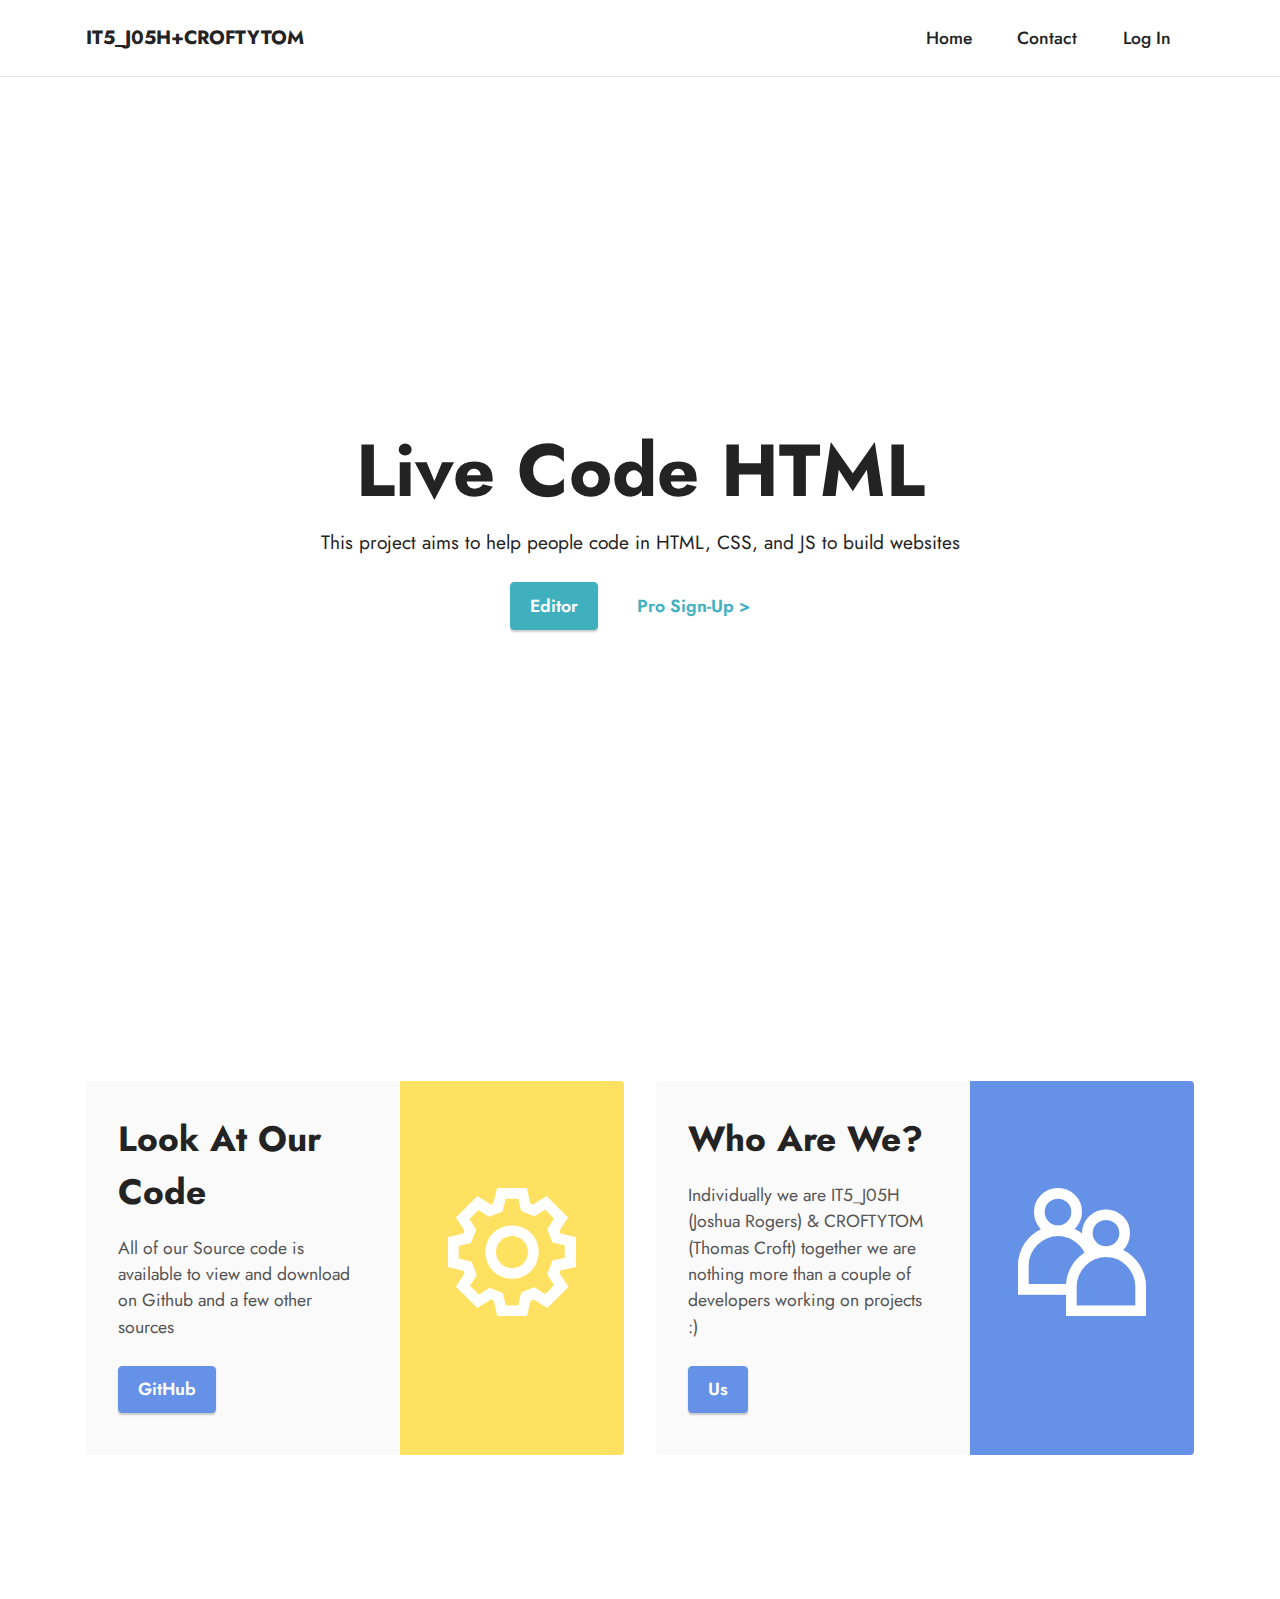
<file: index.html>
<!DOCTYPE html>
<html  >
<head>
    <code>&#60;header&#62;</code>
    <meta charset="UTF-8">
  <meta http-equiv="X-UA-Compatible" content="IE=edge">
  <meta name="generator" content="web-design-html.tk">
  <meta name="viewport" content="width=device-width, initial-scale=1, minimum-scale=1">
  <link rel="shortcut icon" href="assets/images/mbr-121x68.jpg" type="image/x-icon">
  <meta name="description" content="">
  
  
  <title>Home</title>
  <link rel='icon' href='favicon.ico' type='image/x-icon'/ >
  <link rel="stylesheet" href="assets/web/assets/mobirise-icons2/mobirise2.css">
  <link rel="stylesheet" href="assets/tether/tether.min.css">
  <link rel="stylesheet" href="assets/bootstrap/css/bootstrap.min.css">
  <link rel="stylesheet" href="assets/bootstrap/css/bootstrap-grid.min.css">
  <link rel="stylesheet" href="assets/bootstrap/css/bootstrap-reboot.min.css">
  <link rel="stylesheet" href="assets/dropdown/css/style.css">
  <link rel="stylesheet" href="assets/socicon/css/styles.css">
  <link rel="stylesheet" href="assets/theme/css/style.css">
  <link rel="preload" as="style" href="assets/mobirise/css/mbr-additional.css"><link rel="stylesheet" href="assets/mobirise/css/mbr-additional.css" type="text/css">
  
  
  
  
</head>
<body>
  
  <section class="menu cid-s48OLK6784" once="menu" id="menu1-h">
    
    <nav class="navbar navbar-dropdown navbar-fixed-top navbar-expand-lg">
        <div class="container">
            <div class="navbar-brand">
                
                <span class="navbar-caption-wrap"><a class="navbar-caption text-black display-7" href="index.html">IT5_J05H+CROFTYTOM</a></span>
            </div>
            <button class="navbar-toggler" type="button" data-toggle="collapse" data-target="#navbarSupportedContent" aria-controls="navbarNavAltMarkup" aria-expanded="false" aria-label="Toggle navigation">
                <div class="hamburger">
                    <span></span>
                    <span></span>
                    <span></span>
                    <span></span>
                </div>
            </button>
            <div class="collapse navbar-collapse" id="navbarSupportedContent">
                <ul class="navbar-nav nav-dropdown nav-right" data-app-modern-menu="true"><li class="nav-item"><a class="nav-link link text-black text-primary display-4" href="index.html">Home</a></li>
                    <li class="nav-item"><a class="nav-link link text-black text-primary display-4" href="contact.html">
                            Contact<br></a></li><li class="nav-item"><a class="nav-link link text-black text-primary display-4" href="./userdir/login.php">Log In</a></li></ul>
                
                
            </div>
        </div>
    </nav>

</section>

<section class="header1 cid-s48MCQYojq mbr-fullscreen" id="header1-f">

    

    

    <div class="align-center container-fluid">
        <div class="row justify-content-center">
            <div class="col-12 col-lg-10">
                <h1 class="mbr-section-title mbr-fonts-style mb-3 display-1"><strong>Live Code HTML</strong></h1>
                
                <p class="mbr-text mbr-fonts-style display-7">This project aims to help people code in HTML, CSS, and JS to build websites</p>
                <div class="mbr-section-btn mt-3"><a class="btn btn-success display-4" href="Editor.php">Editor</a> <a class="btn btn-success-outline display-4" href="Pro-form.html">Pro Sign-Up &gt;</a></div>
            </div>
        </div>
    </div>
</section>

<section class="features5 cid-sgs9vUj1uy" id="features6-o">

    

    
    <div class="container">
        <div class="row justify-content-center">
            <div class="card col-12 col-lg-6">
                <div class="card-wrapper mbr-flex">
                    <div class="card-box align-left">
                        
                        <h5 class="card-title mbr-fonts-style align-left mb-3 display-5"><strong>Look At Our Code</strong></h5>
                        <p class="mbr-text mbr-fonts-style mb-3 display-4">
                            All of our Source code is available to view and download on Github and a few other sources</p>
                        <div class="mbr-section-btn"><a href="https://github.com/CroftyTom/ProJect" class="btn btn-primary display-4" target="GitHub">GitHub</a></div>
                    </div>
                    <div class="img-wrapper img1 align-center">
                        <span class="mbr-iconfont mobi-mbri-setting mobi-mbri"></span>
                    </div>
                </div>
            </div>

            <div class="card col-12 col-lg-6">
                <div class="card-wrapper mbr-flex">
                    <div class="card-box align-left">
                        
                        <h5 class="card-title mbr-fonts-style align-left mb-3 display-5">
                            <strong>Who Are We?</strong></h5>
                        <p class="mbr-text mbr-fonts-style mb-3 display-4">
                            Individually we are IT5_J05H (Joshua Rogers) &amp; CROFTYTOM (Thomas Croft) together we are nothing more than a couple of developers working on projects :)&nbsp;</p>
                        <div class="mbr-section-btn"><a href="contact.html" class="btn btn-primary display-4" target="_blank">Us</a></div>
                    </div>
                    <div class="img-wrapper img2 align-center">
                        <span class="mbr-iconfont mobi-mbri-users mobi-mbri"></span>
                    </div>
                </div>
            </div>
        </div>
    </div>
</section>

<section style="background-color: #fff; font-family: -apple-system, BlinkMacSystemFont, 'Segoe UI', 'Roboto', 'Helvetica Neue', Arial, sans-serif; color:#aaa; font-size:12px; padding: 0; align-items: center; display: flex;"><a href="https://mobirise.site/l" style="flex: 1 1; height: 3rem; padding-left: 1rem;"></a></section><script src="assets/web/assets/jquery/jquery.min.js"></script>  <script src="assets/popper/popper.min.js"></script>  <script src="assets/tether/tether.min.js"></script>  <script src="assets/bootstrap/js/bootstrap.min.js"></script>  <script src="assets/smoothscroll/smooth-scroll.js"></script>  <script src="assets/dropdown/js/nav-dropdown.js"></script>  <script src="assets/dropdown/js/navbar-dropdown.js"></script>  <script src="assets/touchswipe/jquery.touch-swipe.min.js"></script>  <script src="assets/theme/js/script.js"></script>  
  
  
</body>
</html>
</file>
<file: assets/web/assets/mobirise-icons2/mobirise2.css>
@font-face {
  font-family: 'Moririse2';
  font-display: swap;
  src:  url('mobirise2.eot?f2bix4');
  src:  url('mobirise2.eot?f2bix4#iefix') format('embedded-opentype'),
    url('mobirise2.ttf?f2bix4') format('truetype'),
    url('mobirise2.woff?f2bix4') format('woff'),
    url('mobirise2.svg?f2bix4#mobirise2') format('svg');
  font-weight: normal;
  font-style: normal;
}

[class^="mobi-"], [class*=" mobi-"] {
  /* use !important to prevent issues with browser extensions that change fonts */
  font-family: 'Moririse2' !important;
  speak: none;
  font-style: normal;
  font-weight: normal;
  font-variant: normal;
  text-transform: none;
  line-height: 1;

  /* Better Font Rendering =========== */
  -webkit-font-smoothing: antialiased;
  -moz-osx-font-smoothing: grayscale;
}

.mobi-mbri-add-submenu:before {
  content: "\e900";
}
.mobi-mbri-alert:before {
  content: "\e901";
}
.mobi-mbri-align-center:before {
  content: "\e902";
}
.mobi-mbri-align-justify:before {
  content: "\e903";
}
.mobi-mbri-align-left:before {
  content: "\e904";
}
.mobi-mbri-align-right:before {
  content: "\e905";
}
.mobi-mbri-android:before {
  content: "\e906";
}
.mobi-mbri-apple:before {
  content: "\e907";
}
.mobi-mbri-arrow-down:before {
  content: "\e908";
}
.mobi-mbri-arrow-next:before {
  content: "\e909";
}
.mobi-mbri-arrow-prev:before {
  content: "\e90a";
}
.mobi-mbri-arrow-up:before {
  content: "\e90b";
}
.mobi-mbri-bold:before {
  content: "\e90c";
}
.mobi-mbri-bookmark:before {
  content: "\e90d";
}
.mobi-mbri-bootstrap:before {
  content: "\e90e";
}
.mobi-mbri-briefcase:before {
  content: "\e90f";
}
.mobi-mbri-browse:before {
  content: "\e910";
}
.mobi-mbri-bulleted-list:before {
  content: "\e911";
}
.mobi-mbri-calendar:before {
  content: "\e912";
}
.mobi-mbri-camera:before {
  content: "\e913";
}
.mobi-mbri-cart-add:before {
  content: "\e914";
}
.mobi-mbri-cart-full:before {
  content: "\e915";
}
.mobi-mbri-cash:before {
  content: "\e916";
}
.mobi-mbri-change-style:before {
  content: "\e917";
}
.mobi-mbri-chat:before {
  content: "\e918";
}
.mobi-mbri-clock:before {
  content: "\e919";
}
.mobi-mbri-close:before {
  content: "\e91a";
}
.mobi-mbri-cloud:before {
  content: "\e91b";
}
.mobi-mbri-code:before {
  content: "\e91c";
}
.mobi-mbri-contact-form:before {
  content: "\e91d";
}
.mobi-mbri-credit-card:before {
  content: "\e91e";
}
.mobi-mbri-cursor-click:before {
  content: "\e91f";
}
.mobi-mbri-cust-feedback:before {
  content: "\e920";
}
.mobi-mbri-database:before {
  content: "\e921";
}
.mobi-mbri-delivery:before {
  content: "\e922";
}
.mobi-mbri-desktop:before {
  content: "\e923";
}
.mobi-mbri-devices:before {
  content: "\e924";
}
.mobi-mbri-down:before {
  content: "\e925";
}
.mobi-mbri-download-2:before {
  content: "\e926";
}
.mobi-mbri-download:before {
  content: "\e927";
}
.mobi-mbri-drag-n-drop-2:before {
  content: "\e928";
}
.mobi-mbri-drag-n-drop:before {
  content: "\e929";
}
.mobi-mbri-edit-2:before {
  content: "\e92a";
}
.mobi-mbri-edit:before {
  content: "\e92b";
}
.mobi-mbri-error:before {
  content: "\e92c";
}
.mobi-mbri-extension:before {
  content: "\e92d";
}
.mobi-mbri-features:before {
  content: "\e92e";
}
.mobi-mbri-file:before {
  content: "\e92f";
}
.mobi-mbri-flag:before {
  content: "\e930";
}
.mobi-mbri-folder:before {
  content: "\e931";
}
.mobi-mbri-gift:before {
  content: "\e932";
}
.mobi-mbri-github:before {
  content: "\e933";
}
.mobi-mbri-globe-2:before {
  content: "\e934";
}
.mobi-mbri-globe:before {
  content: "\e935";
}
.mobi-mbri-growing-chart:before {
  content: "\e936";
}
.mobi-mbri-hearth:before {
  content: "\e937";
}
.mobi-mbri-help:before {
  content: "\e938";
}
.mobi-mbri-home:before {
  content: "\e939";
}
.mobi-mbri-hot-cup:before {
  content: "\e93a";
}
.mobi-mbri-idea:before {
  content: "\e93b";
}
.mobi-mbri-image-gallery:before {
  content: "\e93c";
}
.mobi-mbri-image-slider:before {
  content: "\e93d";
}
.mobi-mbri-info:before {
  content: "\e93e";
}
.mobi-mbri-italic:before {
  content: "\e93f";
}
.mobi-mbri-key:before {
  content: "\e940";
}
.mobi-mbri-laptop:before {
  content: "\e941";
}
.mobi-mbri-layers:before {
  content: "\e942";
}
.mobi-mbri-left-right:before {
  content: "\e943";
}
.mobi-mbri-left:before {
  content: "\e944";
}
.mobi-mbri-letter:before {
  content: "\e945";
}
.mobi-mbri-like:before {
  content: "\e946";
}
.mobi-mbri-link:before {
  content: "\e947";
}
.mobi-mbri-lock:before {
  content: "\e948";
}
.mobi-mbri-login:before {
  content: "\e949";
}
.mobi-mbri-logout:before {
  content: "\e94a";
}
.mobi-mbri-magic-stick:before {
  content: "\e94b";
}
.mobi-mbri-map-pin:before {
  content: "\e94c";
}
.mobi-mbri-menu:before {
  content: "\e94d";
}
.mobi-mbri-mobile-2:before {
  content: "\e94e";
}
.mobi-mbri-mobile-horizontal:before {
  content: "\e94f";
}
.mobi-mbri-mobile:before {
  content: "\e950";
}
.mobi-mbri-mobirise:before {
  content: "\e951";
}
.mobi-mbri-more-horizontal:before {
  content: "\e952";
}
.mobi-mbri-more-vertical:before {
  content: "\e953";
}
.mobi-mbri-music:before {
  content: "\e954";
}
.mobi-mbri-new-file:before {
  content: "\e955";
}
.mobi-mbri-numbered-list:before {
  content: "\e956";
}
.mobi-mbri-opened-folder:before {
  content: "\e957";
}
.mobi-mbri-pages:before {
  content: "\e958";
}
.mobi-mbri-paper-plane:before {
  content: "\e959";
}
.mobi-mbri-paperclip:before {
  content: "\e95a";
}
.mobi-mbri-phone:before {
  content: "\e95b";
}
.mobi-mbri-photo:before {
  content: "\e95c";
}
.mobi-mbri-photos:before {
  content: "\e95d";
}
.mobi-mbri-pin:before {
  content: "\e95e";
}
.mobi-mbri-play:before {
  content: "\e95f";
}
.mobi-mbri-plus:before {
  content: "\e960";
}
.mobi-mbri-preview:before {
  content: "\e961";
}
.mobi-mbri-print:before {
  content: "\e962";
}
.mobi-mbri-protect:before {
  content: "\e963";
}
.mobi-mbri-question:before {
  content: "\e964";
}
.mobi-mbri-quote-left:before {
  content: "\e965";
}
.mobi-mbri-quote-right:before {
  content: "\e966";
}
.mobi-mbri-redo:before {
  content: "\e967";
}
.mobi-mbri-refresh:before {
  content: "\e968";
}
.mobi-mbri-responsive-2:before {
  content: "\e969";
}
.mobi-mbri-responsive:before {
  content: "\e96a";
}
.mobi-mbri-right:before {
  content: "\e96b";
}
.mobi-mbri-rocket:before {
  content: "\e96c";
}
.mobi-mbri-sad-face:before {
  content: "\e96d";
}
.mobi-mbri-sale:before {
  content: "\e96e";
}
.mobi-mbri-save:before {
  content: "\e96f";
}
.mobi-mbri-search:before {
  content: "\e970";
}
.mobi-mbri-setting-2:before {
  content: "\e971";
}
.mobi-mbri-setting-3:before {
  content: "\e972";
}
.mobi-mbri-setting:before {
  content: "\e973";
}
.mobi-mbri-share:before {
  content: "\e974";
}
.mobi-mbri-shopping-bag:before {
  content: "\e975";
}
.mobi-mbri-shopping-basket:before {
  content: "\e976";
}
.mobi-mbri-shopping-cart:before {
  content: "\e977";
}
.mobi-mbri-sites:before {
  content: "\e978";
}
.mobi-mbri-smile-face:before {
  content: "\e979";
}
.mobi-mbri-speed:before {
  content: "\e97a";
}
.mobi-mbri-star:before {
  content: "\e97b";
}
.mobi-mbri-success:before {
  content: "\e97c";
}
.mobi-mbri-sun:before {
  content: "\e97d";
}
.mobi-mbri-sun2:before {
  content: "\e97e";
}
.mobi-mbri-tablet-vertical:before {
  content: "\e97f";
}
.mobi-mbri-tablet:before {
  content: "\e980";
}
.mobi-mbri-target:before {
  content: "\e981";
}
.mobi-mbri-timer:before {
  content: "\e982";
}
.mobi-mbri-to-ftp:before {
  content: "\e983";
}
.mobi-mbri-to-local-drive:before {
  content: "\e984";
}
.mobi-mbri-touch-swipe:before {
  content: "\e985";
}
.mobi-mbri-touch:before {
  content: "\e986";
}
.mobi-mbri-trash:before {
  content: "\e987";
}
.mobi-mbri-underline:before {
  content: "\e988";
}
.mobi-mbri-undo:before {
  content: "\e989";
}
.mobi-mbri-unlink:before {
  content: "\e98a";
}
.mobi-mbri-unlock:before {
  content: "\e98b";
}
.mobi-mbri-up-down:before {
  content: "\e98c";
}
.mobi-mbri-up:before {
  content: "\e98d";
}
.mobi-mbri-update:before {
  content: "\e98e";
}
.mobi-mbri-upload-2:before {
  content: "\e98f";
}
.mobi-mbri-upload:before {
  content: "\e990";
}
.mobi-mbri-user-2:before {
  content: "\e991";
}
.mobi-mbri-user:before {
  content: "\e992";
}
.mobi-mbri-users:before {
  content: "\e993";
}
.mobi-mbri-video-play:before {
  content: "\e994";
}
.mobi-mbri-video:before {
  content: "\e995";
}
.mobi-mbri-watch:before {
  content: "\e996";
}
.mobi-mbri-website-theme-2:before {
  content: "\e997";
}
.mobi-mbri-website-theme:before {
  content: "\e998";
}
.mobi-mbri-wifi:before {
  content: "\e999";
}
.mobi-mbri-windows:before {
  content: "\e99a";
}
.mobi-mbri-zoom-in:before {
  content: "\e99b";
}
.mobi-mbri-zoom-out:before {
  content: "\e99c";
}
</file>
<file: assets/dropdown/css/style.css>
.navbar-dropdown {
  left: 0;
  padding: 0;
  position: absolute;
  right: 0;
  top: 0;
  transition: all 0.45s ease;
  z-index: 1030;
  background: #282828; }
  .navbar-dropdown .navbar-logo {
    margin-right: 0.8rem;
    transition: margin 0.3s ease-in-out;
    vertical-align: middle; }
    .navbar-dropdown .navbar-logo img {
      height: 3.125rem;
      transition: all 0.3s ease-in-out; }
    .navbar-dropdown .navbar-logo.mbr-iconfont {
      font-size: 3.125rem;
      line-height: 3.125rem; }
  .navbar-dropdown .navbar-caption {
    font-weight: 700;
    white-space: normal;
    vertical-align: -4px;
    line-height: 3.125rem !important; }
    .navbar-dropdown .navbar-caption, .navbar-dropdown .navbar-caption:hover {
      color: inherit;
      text-decoration: none; }
  .navbar-dropdown .mbr-iconfont + .navbar-caption {
    vertical-align: -1px; }
  .navbar-dropdown.navbar-fixed-top {
    position: fixed; }
  .navbar-dropdown .navbar-brand span {
    vertical-align: -4px; }
  .navbar-dropdown.bg-color.transparent {
    background: none; }
  .navbar-dropdown.navbar-short .navbar-brand {
    padding: 0.625rem 0; }
    .navbar-dropdown.navbar-short .navbar-brand span {
      vertical-align: -1px; }
  .navbar-dropdown.navbar-short .navbar-caption {
    line-height: 2.375rem !important;
    vertical-align: -2px; }
  .navbar-dropdown.navbar-short .navbar-logo {
    margin-right: 0.5rem; }
    .navbar-dropdown.navbar-short .navbar-logo img {
      height: 2.375rem; }
    .navbar-dropdown.navbar-short .navbar-logo.mbr-iconfont {
      font-size: 2.375rem;
      line-height: 2.375rem; }
  .navbar-dropdown.navbar-short .mbr-table-cell {
    height: 3.625rem; }
  .navbar-dropdown .navbar-close {
    left: 0.6875rem;
    position: fixed;
    top: 0.75rem;
    z-index: 1000; }
  .navbar-dropdown .hamburger-icon {
    content: "";
    display: inline-block;
    vertical-align: middle;
    width: 16px;
    -webkit-box-shadow: 0 -6px 0 1px #282828,0 0 0 1px #282828,0 6px 0 1px #282828;
    -moz-box-shadow: 0 -6px 0 1px #282828,0 0 0 1px #282828,0 6px 0 1px #282828;
    box-shadow: 0 -6px 0 1px #282828,0 0 0 1px #282828,0 6px 0 1px #282828; }

.dropdown-menu .dropdown-toggle[data-toggle="dropdown-submenu"]::after {
  border-bottom: 0.35em solid transparent;
  border-left: 0.35em solid;
  border-right: 0;
  border-top: 0.35em solid transparent;
  margin-left: 0.3rem; }

.dropdown-menu .dropdown-item:focus {
  outline: 0; }

.nav-dropdown {
  font-size: 0.75rem;
  font-weight: 500;
  height: auto !important; }
  .nav-dropdown .nav-btn {
    padding-left: 1rem; }
  .nav-dropdown .link {
    margin: .667em 1.667em;
    font-weight: 500;
    padding: 0;
    transition: color .2s ease-in-out; }
    .nav-dropdown .link.dropdown-toggle {
      margin-right: 2.583em; }
      .nav-dropdown .link.dropdown-toggle::after {
        margin-left: .25rem;
        border-top: 0.35em solid;
        border-right: 0.35em solid transparent;
        border-left: 0.35em solid transparent;
        border-bottom: 0; }
      .nav-dropdown .link.dropdown-toggle[aria-expanded="true"] {
        margin: 0;
        padding: 0.667em 3.263em  0.667em 1.667em; }
  .nav-dropdown .link::after,
  .nav-dropdown .dropdown-item::after {
    color: inherit; }
  .nav-dropdown .btn {
    font-size: 0.75rem;
    font-weight: 700;
    letter-spacing: 0;
    margin-bottom: 0;
    padding-left: 1.25rem;
    padding-right: 1.25rem; }
  .nav-dropdown .dropdown-menu {
    border-radius: 0;
    border: 0;
    left: 0;
    margin: 0;
    padding-bottom: 1.25rem;
    padding-top: 1.25rem;
    position: relative; }
  .nav-dropdown .dropdown-submenu {
    margin-left: 0.125rem;
    top: 0; }
  .nav-dropdown .dropdown-item {
    font-weight: 500;
    line-height: 2;
    padding: 0.3846em 4.615em 0.3846em 1.5385em;
    position: relative;
    transition: color .2s ease-in-out, background-color .2s ease-in-out; }
    .nav-dropdown .dropdown-item::after {
      margin-top: -0.3077em;
      position: absolute;
      right: 1.1538em;
      top: 50%; }
    .nav-dropdown .dropdown-item:focus, .nav-dropdown .dropdown-item:hover {
      background: none; }

@media (max-width: 767px) {
  .nav-dropdown.navbar-toggleable-sm {
    bottom: 0;
    display: none;
    left: 0;
    overflow-x: hidden;
    position: fixed;
    top: 0;
    transform: translateX(-100%);
    -ms-transform: translateX(-100%);
    -webkit-transform: translateX(-100%);
    width: 18.75rem;
    z-index: 999; } }
.nav-dropdown.navbar-toggleable-xl {
  bottom: 0;
  display: none;
  left: 0;
  overflow-x: hidden;
  position: fixed;
  top: 0;
  transform: translateX(-100%);
  -ms-transform: translateX(-100%);
  -webkit-transform: translateX(-100%);
  width: 18.75rem;
  z-index: 999; }

.nav-dropdown-sm {
  display: block !important;
  overflow-x: hidden;
  overflow: auto;
  padding-top: 3.875rem; }
  .nav-dropdown-sm::after {
    content: "";
    display: block;
    height: 3rem;
    width: 100%; }
  .nav-dropdown-sm.collapse.in ~ .navbar-close {
    display: block !important; }
  .nav-dropdown-sm.collapsing, .nav-dropdown-sm.collapse.in {
    transform: translateX(0);
    -ms-transform: translateX(0);
    -webkit-transform: translateX(0);
    transition: all 0.25s ease-out;
    -webkit-transition: all 0.25s ease-out;
    background: #282828; }
  .nav-dropdown-sm.collapsing[aria-expanded="false"] {
    transform: translateX(-100%);
    -ms-transform: translateX(-100%);
    -webkit-transform: translateX(-100%); }
  .nav-dropdown-sm .nav-item {
    display: block;
    margin-left: 0 !important;
    padding-left: 0; }
  .nav-dropdown-sm .link,
  .nav-dropdown-sm .dropdown-item {
    border-top: 1px dotted rgba(255, 255, 255, 0.1);
    font-size: 0.8125rem;
    line-height: 1.6;
    margin: 0 !important;
    padding: 0.875rem 2.4rem 0.875rem 1.5625rem !important;
    position: relative;
    white-space: normal; }
    .nav-dropdown-sm .link:focus, .nav-dropdown-sm .link:hover,
    .nav-dropdown-sm .dropdown-item:focus,
    .nav-dropdown-sm .dropdown-item:hover {
      background: rgba(0, 0, 0, 0.2) !important;
      color: #c0a375; }
  .nav-dropdown-sm .nav-btn {
    position: relative;
    padding: 1.5625rem 1.5625rem 0 1.5625rem; }
    .nav-dropdown-sm .nav-btn::before {
      border-top: 1px dotted rgba(255, 255, 255, 0.1);
      content: "";
      left: 0;
      position: absolute;
      top: 0;
      width: 100%; }
    .nav-dropdown-sm .nav-btn + .nav-btn {
      padding-top: 0.625rem; }
      .nav-dropdown-sm .nav-btn + .nav-btn::before {
        display: none; }
  .nav-dropdown-sm .btn {
    padding: 0.625rem 0; }
  .nav-dropdown-sm .dropdown-toggle[data-toggle="dropdown-submenu"]::after {
    margin-left: .25rem;
    border-top: 0.35em solid;
    border-right: 0.35em solid transparent;
    border-left: 0.35em solid transparent;
    border-bottom: 0; }
  .nav-dropdown-sm .dropdown-toggle[data-toggle="dropdown-submenu"][aria-expanded="true"]::after {
    border-top: 0;
    border-right: 0.35em solid transparent;
    border-left: 0.35em solid transparent;
    border-bottom: 0.35em solid; }
  .nav-dropdown-sm .dropdown-menu {
    margin: 0;
    padding: 0;
    position: relative;
    top: 0;
    left: 0;
    width: 100%;
    border: 0;
    float: none;
    border-radius: 0;
    background: none; }
  .nav-dropdown-sm .dropdown-submenu {
    left: 100%;
    margin-left: 0.125rem;
    margin-top: -1.25rem;
    top: 0; }

.navbar-toggleable-sm .nav-dropdown .dropdown-menu {
  position: absolute; }

.navbar-toggleable-sm .nav-dropdown .dropdown-submenu {
  left: 100%;
  margin-left: 0.125rem;
  margin-top: -1.25rem;
  top: 0; }

.navbar-toggleable-sm.opened .nav-dropdown .dropdown-menu {
  position: relative; }

.navbar-toggleable-sm.opened .nav-dropdown .dropdown-submenu {
  left: 0;
  margin-left: 00rem;
  margin-top: 0rem;
  top: 0; }

.is-builder .nav-dropdown.collapsing {
  transition: none !important; }

/*# sourceMappingURL=style.css.map */
</file>
<file: assets/socicon/css/styles.css>
@charset "UTF-8";

@font-face {
  font-family: 'Socicon';
  src:  url('../fonts/socicon.eot');
  src:  url('../fonts/socicon.eot?#iefix') format('embedded-opentype'),
    url('../fonts/socicon.woff2') format('woff2'),
    url('../fonts/socicon.ttf') format('truetype'),
    url('../fonts/socicon.woff') format('woff'),
    url('../fonts/socicon.svg#socicon') format('svg');
  font-weight: normal;
  font-style: normal;
}

[data-icon]:before {
  font-family: "socicon" !important;
  content: attr(data-icon);
  font-style: normal !important;
  font-weight: normal !important;
  font-variant: normal !important;
  text-transform: none !important;
  speak: none;
  line-height: 1;
  -webkit-font-smoothing: antialiased;
  -moz-osx-font-smoothing: grayscale;
}

[class^="socicon-"], [class*=" socicon-"] {
  /* use !important to prevent issues with browser extensions that change fonts */
  font-family: 'Socicon' !important;
  speak: none;
  font-style: normal;
  font-weight: normal;
  font-variant: normal;
  text-transform: none;
  line-height: 1;

  /* Better Font Rendering =========== */
  -webkit-font-smoothing: antialiased;
  -moz-osx-font-smoothing: grayscale;
}

.socicon-eitaa:before {
  content: "\e97c";
}
.socicon-soroush:before {
  content: "\e97d";
}
.socicon-bale:before {
  content: "\e97e";
}
.socicon-zazzle:before {
  content: "\e97b";
}
.socicon-society6:before {
  content: "\e97a";
}
.socicon-redbubble:before {
  content: "\e979";
}
.socicon-avvo:before {
  content: "\e978";
}
.socicon-stitcher:before {
  content: "\e977";
}
.socicon-googlehangouts:before {
  content: "\e974";
}
.socicon-dlive:before {
  content: "\e975";
}
.socicon-vsco:before {
  content: "\e976";
}
.socicon-flipboard:before {
  content: "\e973";
}
.socicon-ubuntu:before {
  content: "\e958";
}
.socicon-artstation:before {
  content: "\e959";
}
.socicon-invision:before {
  content: "\e95a";
}
.socicon-torial:before {
  content: "\e95b";
}
.socicon-collectorz:before {
  content: "\e95c";
}
.socicon-seenthis:before {
  content: "\e95d";
}
.socicon-googleplaymusic:before {
  content: "\e95e";
}
.socicon-debian:before {
  content: "\e95f";
}
.socicon-filmfreeway:before {
  content: "\e960";
}
.socicon-gnome:before {
  content: "\e961";
}
.socicon-itchio:before {
  content: "\e962";
}
.socicon-jamendo:before {
  content: "\e963";
}
.socicon-mix:before {
  content: "\e964";
}
.socicon-sharepoint:before {
  content: "\e965";
}
.socicon-tinder:before {
  content: "\e966";
}
.socicon-windguru:before {
  content: "\e967";
}
.socicon-cdbaby:before {
  content: "\e968";
}
.socicon-elementaryos:before {
  content: "\e969";
}
.socicon-stage32:before {
  content: "\e96a";
}
.socicon-tiktok:before {
  content: "\e96b";
}
.socicon-gitter:before {
  content: "\e96c";
}
.socicon-letterboxd:before {
  content: "\e96d";
}
.socicon-threema:before {
  content: "\e96e";
}
.socicon-splice:before {
  content: "\e96f";
}
.socicon-metapop:before {
  content: "\e970";
}
.socicon-naver:before {
  content: "\e971";
}
.socicon-remote:before {
  content: "\e972";
}
.socicon-internet:before {
  content: "\e957";
}
.socicon-moddb:before {
  content: "\e94b";
}
.socicon-indiedb:before {
  content: "\e94c";
}
.socicon-traxsource:before {
  content: "\e94d";
}
.socicon-gamefor:before {
  content: "\e94e";
}
.socicon-pixiv:before {
  content: "\e94f";
}
.socicon-myanimelist:before {
  content: "\e950";
}
.socicon-blackberry:before {
  content: "\e951";
}
.socicon-wickr:before {
  content: "\e952";
}
.socicon-spip:before {
  content: "\e953";
}
.socicon-napster:before {
  content: "\e954";
}
.socicon-beatport:before {
  content: "\e955";
}
.socicon-hackerone:before {
  content: "\e956";
}
.socicon-hackernews:before {
  content: "\e946";
}
.socicon-smashwords:before {
  content: "\e947";
}
.socicon-kobo:before {
  content: "\e948";
}
.socicon-bookbub:before {
  content: "\e949";
}
.socicon-mailru:before {
  content: "\e94a";
}
.socicon-gitlab:before {
  content: "\e945";
}
.socicon-instructables:before {
  content: "\e944";
}
.socicon-portfolio:before {
  content: "\e943";
}
.socicon-codered:before {
  content: "\e940";
}
.socicon-origin:before {
  content: "\e941";
}
.socicon-nextdoor:before {
  content: "\e942";
}
.socicon-udemy:before {
  content: "\e93f";
}
.socicon-livemaster:before {
  content: "\e93e";
}
.socicon-crunchbase:before {
  content: "\e93b";
}
.socicon-homefy:before {
  content: "\e93c";
}
.socicon-calendly:before {
  content: "\e93d";
}
.socicon-realtor:before {
  content: "\e90f";
}
.socicon-tidal:before {
  content: "\e910";
}
.socicon-qobuz:before {
  content: "\e911";
}
.socicon-natgeo:before {
  content: "\e912";
}
.socicon-mastodon:before {
  content: "\e913";
}
.socicon-unsplash:before {
  content: "\e914";
}
.socicon-homeadvisor:before {
  content: "\e915";
}
.socicon-angieslist:before {
  content: "\e916";
}
.socicon-codepen:before {
  content: "\e917";
}
.socicon-slack:before {
  content: "\e918";
}
.socicon-openaigym:before {
  content: "\e919";
}
.socicon-logmein:before {
  content: "\e91a";
}
.socicon-fiverr:before {
  content: "\e91b";
}
.socicon-gotomeeting:before {
  content: "\e91c";
}
.socicon-aliexpress:before {
  content: "\e91d";
}
.socicon-guru:before {
  content: "\e91e";
}
.socicon-appstore:before {
  content: "\e91f";
}
.socicon-homes:before {
  content: "\e920";
}
.socicon-zoom:before {
  content: "\e921";
}
.socicon-alibaba:before {
  content: "\e922";
}
.socicon-craigslist:before {
  content: "\e923";
}
.socicon-wix:before {
  content: "\e924";
}
.socicon-redfin:before {
  content: "\e925";
}
.socicon-googlecalendar:before {
  content: "\e926";
}
.socicon-shopify:before {
  content: "\e927";
}
.socicon-freelancer:before {
  content: "\e928";
}
.socicon-seedrs:before {
  content: "\e929";
}
.socicon-bing:before {
  content: "\e92a";
}
.socicon-doodle:before {
  content: "\e92b";
}
.socicon-bonanza:before {
  content: "\e92c";
}
.socicon-squarespace:before {
  content: "\e92d";
}
.socicon-toptal:before {
  content: "\e92e";
}
.socicon-gust:before {
  content: "\e92f";
}
.socicon-ask:before {
  content: "\e930";
}
.socicon-trulia:before {
  content: "\e931";
}
.socicon-loomly:before {
  content: "\e932";
}
.socicon-ghost:before {
  content: "\e933";
}
.socicon-upwork:before {
  content: "\e934";
}
.socicon-fundable:before {
  content: "\e935";
}
.socicon-booking:before {
  content: "\e936";
}
.socicon-googlemaps:before {
  content: "\e937";
}
.socicon-zillow:before {
  content: "\e938";
}
.socicon-niconico:before {
  content: "\e939";
}
.socicon-toneden:before {
  content: "\e93a";
}
.socicon-augment:before {
  content: "\e908";
}
.socicon-bitbucket:before {
  content: "\e909";
}
.socicon-fyuse:before {
  content: "\e90a";
}
.socicon-yt-gaming:before {
  content: "\e90b";
}
.socicon-sketchfab:before {
  content: "\e90c";
}
.socicon-mobcrush:before {
  content: "\e90d";
}
.socicon-microsoft:before {
  content: "\e90e";
}
.socicon-pandora:before {
  content: "\e907";
}
.socicon-messenger:before {
  content: "\e906";
}
.socicon-gamewisp:before {
  content: "\e905";
}
.socicon-bloglovin:before {
  content: "\e904";
}
.socicon-tunein:before {
  content: "\e903";
}
.socicon-gamejolt:before {
  content: "\e901";
}
.socicon-trello:before {
  content: "\e902";
}
.socicon-spreadshirt:before {
  content: "\e900";
}
.socicon-500px:before {
  content: "\e000";
}
.socicon-8tracks:before {
  content: "\e001";
}
.socicon-airbnb:before {
  content: "\e002";
}
.socicon-alliance:before {
  content: "\e003";
}
.socicon-amazon:before {
  content: "\e004";
}
.socicon-amplement:before {
  content: "\e005";
}
.socicon-android:before {
  content: "\e006";
}
.socicon-angellist:before {
  content: "\e007";
}
.socicon-apple:before {
  content: "\e008";
}
.socicon-appnet:before {
  content: "\e009";
}
.socicon-baidu:before {
  content: "\e00a";
}
.socicon-bandcamp:before {
  content: "\e00b";
}
.socicon-battlenet:before {
  content: "\e00c";
}
.socicon-mixer:before {
  content: "\e00d";
}
.socicon-bebee:before {
  content: "\e00e";
}
.socicon-bebo:before {
  content: "\e00f";
}
.socicon-behance:before {
  content: "\e010";
}
.socicon-blizzard:before {
  content: "\e011";
}
.socicon-blogger:before {
  content: "\e012";
}
.socicon-buffer:before {
  content: "\e013";
}
.socicon-chrome:before {
  content: "\e014";
}
.socicon-coderwall:before {
  content: "\e015";
}
.socicon-curse:before {
  content: "\e016";
}
.socicon-dailymotion:before {
  content: "\e017";
}
.socicon-deezer:before {
  content: "\e018";
}
.socicon-delicious:before {
  content: "\e019";
}
.socicon-deviantart:before {
  content: "\e01a";
}
.socicon-diablo:before {
  content: "\e01b";
}
.socicon-digg:before {
  content: "\e01c";
}
.socicon-discord:before {
  content: "\e01d";
}
.socicon-disqus:before {
  content: "\e01e";
}
.socicon-douban:before {
  content: "\e01f";
}
.socicon-draugiem:before {
  content: "\e020";
}
.socicon-dribbble:before {
  content: "\e021";
}
.socicon-drupal:before {
  content: "\e022";
}
.socicon-ebay:before {
  content: "\e023";
}
.socicon-ello:before {
  content: "\e024";
}
.socicon-endomodo:before {
  content: "\e025";
}
.socicon-envato:before {
  content: "\e026";
}
.socicon-etsy:before {
  content: "\e027";
}
.socicon-facebook:before {
  content: "\e028";
}
.socicon-feedburner:before {
  content: "\e029";
}
.socicon-filmweb:before {
  content: "\e02a";
}
.socicon-firefox:before {
  content: "\e02b";
}
.socicon-flattr:before {
  content: "\e02c";
}
.socicon-flickr:before {
  content: "\e02d";
}
.socicon-formulr:before {
  content: "\e02e";
}
.socicon-forrst:before {
  content: "\e02f";
}
.socicon-foursquare:before {
  content: "\e030";
}
.socicon-friendfeed:before {
  content: "\e031";
}
.socicon-github:before {
  content: "\e032";
}
.socicon-goodreads:before {
  content: "\e033";
}
.socicon-google:before {
  content: "\e034";
}
.socicon-googlescholar:before {
  content: "\e035";
}
.socicon-googlegroups:before {
  content: "\e036";
}
.socicon-googlephotos:before {
  content: "\e037";
}
.socicon-googleplus:before {
  content: "\e038";
}
.socicon-grooveshark:before {
  content: "\e039";
}
.socicon-hackerrank:before {
  content: "\e03a";
}
.socicon-hearthstone:before {
  content: "\e03b";
}
.socicon-hellocoton:before {
  content: "\e03c";
}
.socicon-heroes:before {
  content: "\e03d";
}
.socicon-smashcast:before {
  content: "\e03e";
}
.socicon-horde:before {
  content: "\e03f";
}
.socicon-houzz:before {
  content: "\e040";
}
.socicon-icq:before {
  content: "\e041";
}
.socicon-identica:before {
  content: "\e042";
}
.socicon-imdb:before {
  content: "\e043";
}
.socicon-instagram:before {
  content: "\e044";
}
.socicon-issuu:before {
  content: "\e045";
}
.socicon-istock:before {
  content: "\e046";
}
.socicon-itunes:before {
  content: "\e047";
}
.socicon-keybase:before {
  content: "\e048";
}
.socicon-lanyrd:before {
  content: "\e049";
}
.socicon-lastfm:before {
  content: "\e04a";
}
.socicon-line:before {
  content: "\e04b";
}
.socicon-linkedin:before {
  content: "\e04c";
}
.socicon-livejournal:before {
  content: "\e04d";
}
.socicon-lyft:before {
  content: "\e04e";
}
.socicon-macos:before {
  content: "\e04f";
}
.socicon-mail:before {
  content: "\e050";
}
.socicon-medium:before {
  content: "\e051";
}
.socicon-meetup:before {
  content: "\e052";
}
.socicon-mixcloud:before {
  content: "\e053";
}
.socicon-modelmayhem:before {
  content: "\e054";
}
.socicon-mumble:before {
  content: "\e055";
}
.socicon-myspace:before {
  content: "\e056";
}
.socicon-newsvine:before {
  content: "\e057";
}
.socicon-nintendo:before {
  content: "\e058";
}
.socicon-npm:before {
  content: "\e059";
}
.socicon-odnoklassniki:before {
  content: "\e05a";
}
.socicon-openid:before {
  content: "\e05b";
}
.socicon-opera:before {
  content: "\e05c";
}
.socicon-outlook:before {
  content: "\e05d";
}
.socicon-overwatch:before {
  content: "\e05e";
}
.socicon-patreon:before {
  content: "\e05f";
}
.socicon-paypal:before {
  content: "\e060";
}
.socicon-periscope:before {
  content: "\e061";
}
.socicon-persona:before {
  content: "\e062";
}
.socicon-pinterest:before {
  content: "\e063";
}
.socicon-play:before {
  content: "\e064";
}
.socicon-player:before {
  content: "\e065";
}
.socicon-playstation:before {
  content: "\e066";
}
.socicon-pocket:before {
  content: "\e067";
}
.socicon-qq:before {
  content: "\e068";
}
.socicon-quora:before {
  content: "\e069";
}
.socicon-raidcall:before {
  content: "\e06a";
}
.socicon-ravelry:before {
  content: "\e06b";
}
.socicon-reddit:before {
  content: "\e06c";
}
.socicon-renren:before {
  content: "\e06d";
}
.socicon-researchgate:before {
  content: "\e06e";
}
.socicon-residentadvisor:before {
  content: "\e06f";
}
.socicon-reverbnation:before {
  content: "\e070";
}
.socicon-rss:before {
  content: "\e071";
}
.socicon-sharethis:before {
  content: "\e072";
}
.socicon-skype:before {
  content: "\e073";
}
.socicon-slideshare:before {
  content: "\e074";
}
.socicon-smugmug:before {
  content: "\e075";
}
.socicon-snapchat:before {
  content: "\e076";
}
.socicon-songkick:before {
  content: "\e077";
}
.socicon-soundcloud:before {
  content: "\e078";
}
.socicon-spotify:before {
  content: "\e079";
}
.socicon-stackexchange:before {
  content: "\e07a";
}
.socicon-stackoverflow:before {
  content: "\e07b";
}
.socicon-starcraft:before {
  content: "\e07c";
}
.socicon-stayfriends:before {
  content: "\e07d";
}
.socicon-steam:before {
  content: "\e07e";
}
.socicon-storehouse:before {
  content: "\e07f";
}
.socicon-strava:before {
  content: "\e080";
}
.socicon-streamjar:before {
  content: "\e081";
}
.socicon-stumbleupon:before {
  content: "\e082";
}
.socicon-swarm:before {
  content: "\e083";
}
.socicon-teamspeak:before {
  content: "\e084";
}
.socicon-teamviewer:before {
  content: "\e085";
}
.socicon-technorati:before {
  content: "\e086";
}
.socicon-telegram:before {
  content: "\e087";
}
.socicon-tripadvisor:before {
  content: "\e088";
}
.socicon-tripit:before {
  content: "\e089";
}
.socicon-triplej:before {
  content: "\e08a";
}
.socicon-tumblr:before {
  content: "\e08b";
}
.socicon-twitch:before {
  content: "\e08c";
}
.socicon-twitter:before {
  content: "\e08d";
}
.socicon-uber:before {
  content: "\e08e";
}
.socicon-ventrilo:before {
  content: "\e08f";
}
.socicon-viadeo:before {
  content: "\e090";
}
.socicon-viber:before {
  content: "\e091";
}
.socicon-viewbug:before {
  content: "\e092";
}
.socicon-vimeo:before {
  content: "\e093";
}
.socicon-vine:before {
  content: "\e094";
}
.socicon-vkontakte:before {
  content: "\e095";
}
.socicon-warcraft:before {
  content: "\e096";
}
.socicon-wechat:before {
  content: "\e097";
}
.socicon-weibo:before {
  content: "\e098";
}
.socicon-whatsapp:before {
  content: "\e099";
}
.socicon-wikipedia:before {
  content: "\e09a";
}
.socicon-windows:before {
  content: "\e09b";
}
.socicon-wordpress:before {
  content: "\e09c";
}
.socicon-wykop:before {
  content: "\e09d";
}
.socicon-xbox:before {
  content: "\e09e";
}
.socicon-xing:before {
  content: "\e09f";
}
.socicon-yahoo:before {
  content: "\e0a0";
}
.socicon-yammer:before {
  content: "\e0a1";
}
.socicon-yandex:before {
  content: "\e0a2";
}
.socicon-yelp:before {
  content: "\e0a3";
}
.socicon-younow:before {
  content: "\e0a4";
}
.socicon-youtube:before {
  content: "\e0a5";
}
.socicon-zapier:before {
  content: "\e0a6";
}
.socicon-zerply:before {
  content: "\e0a7";
}
.socicon-zomato:before {
  content: "\e0a8";
}
.socicon-zynga:before {
  content: "\e0a9";
}
</file>
<file: assets/theme/css/style.css>
section {
  background-color: #ffffff;
}

body {
  font-style: normal;
  line-height: 1.5;
  font-weight: 400;
  color: #232323;
  position: relative;
}

section,
.container,
.container-fluid {
  position: relative;
  word-wrap: break-word;
}

a.mbr-iconfont:hover {
  text-decoration: none;
}

.article .lead p,
.article .lead ul,
.article .lead ol,
.article .lead pre,
.article .lead blockquote {
  margin-bottom: 0;
}

a {
  font-style: normal;
  font-weight: 400;
  cursor: pointer;
}

a, a:hover {
  text-decoration: none;
}

.mbr-section-title {
  font-style: normal;
  line-height: 1.3;
}

.mbr-section-subtitle {
  line-height: 1.3;
}

.mbr-text {
  font-style: normal;
  line-height: 1.7;
}

h1,
h2,
h3,
h4,
h5,
h6,
.display-1,
.display-2,
.display-4,
.display-5,
.display-7,
span,
p,
a {
  line-height: 1;
  word-break: break-word;
  word-wrap: break-word;
  font-weight: 400;
}

b,
strong {
  font-weight: bold;
}

input:-webkit-autofill, input:-webkit-autofill:hover, input:-webkit-autofill:focus, input:-webkit-autofill:active {
  -webkit-transition-delay: 9999s;
          transition-delay: 9999s;
  -webkit-transition-property: background-color, color;
  transition-property: background-color, color;
}

textarea[type="hidden"] {
  display: none;
}

section {
  background-position: 50% 50%;
  background-repeat: no-repeat;
  background-size: cover;
}

section .mbr-background-video,
section .mbr-background-video-preview {
  position: absolute;
  bottom: 0;
  left: 0;
  right: 0;
  top: 0;
}

.hidden {
  visibility: hidden;
}

.mbr-z-index20 {
  z-index: 20;
}

/*! Base colors */
.mbr-white {
  color: #ffffff;
}

.mbr-black {
  color: #111111;
}

.mbr-bg-white {
  background-color: #ffffff;
}

.mbr-bg-black {
  background-color: #000000;
}

/*! Text-aligns */
.align-left {
  text-align: left;
}

.align-center {
  text-align: center;
}

.align-right {
  text-align: right;
}

/*! Font-weight  */
.mbr-light {
  font-weight: 300;
}

.mbr-regular {
  font-weight: 400;
}

.mbr-semibold {
  font-weight: 500;
}

.mbr-bold {
  font-weight: 700;
}

/*! Media  */
.media-content {
  -ms-flex-preferred-size: 100%;
      flex-basis: 100%;
}

.media-container-row {
  display: -webkit-box;
  display: -ms-flexbox;
  display: flex;
  -webkit-box-orient: horizontal;
  -webkit-box-direction: normal;
      -ms-flex-direction: row;
          flex-direction: row;
  -ms-flex-wrap: wrap;
      flex-wrap: wrap;
  -webkit-box-pack: center;
      -ms-flex-pack: center;
          justify-content: center;
  -ms-flex-line-pack: center;
      align-content: center;
  -webkit-box-align: start;
      -ms-flex-align: start;
          align-items: start;
}

.media-container-row .media-size-item {
  width: 400px;
}

.media-container-column {
  display: -webkit-box;
  display: -ms-flexbox;
  display: flex;
  -webkit-box-orient: vertical;
  -webkit-box-direction: normal;
      -ms-flex-direction: column;
          flex-direction: column;
  -ms-flex-wrap: wrap;
      flex-wrap: wrap;
  -webkit-box-pack: center;
      -ms-flex-pack: center;
          justify-content: center;
  -ms-flex-line-pack: center;
      align-content: center;
  -webkit-box-align: stretch;
      -ms-flex-align: stretch;
          align-items: stretch;
}

.media-container-column > * {
  width: 100%;
}

@media (min-width: 992px) {
  .media-container-row {
    -ms-flex-wrap: nowrap;
        flex-wrap: nowrap;
  }
}

figure {
  margin-bottom: 0;
  overflow: hidden;
}

figure[mbr-media-size] {
  -webkit-transition: width 0.1s;
  transition: width 0.1s;
}

img,
iframe {
  display: block;
  width: 100%;
}

.card {
  background-color: transparent;
  border: none;
}

.card-box {
  width: 100%;
}

.card-img {
  text-align: center;
  -ms-flex-negative: 0;
      flex-shrink: 0;
  -webkit-flex-shrink: 0;
}

.media {
  max-width: 100%;
  margin: 0 auto;
}

.mbr-figure {
  -ms-flex-item-align: center;
      -ms-grid-row-align: center;
      align-self: center;
}

.media-container > div {
  max-width: 100%;
}

.mbr-figure img,
.card-img img {
  width: 100%;
}

@media (max-width: 991px) {
  .media-size-item {
    width: auto !important;
  }
  .media {
    width: auto;
  }
  .mbr-figure {
    width: 100% !important;
  }
}

/*! Buttons */
.mbr-section-btn {
  margin-left: -0.6rem;
  margin-right: -0.6rem;
  font-size: 0;
}

.btn {
  font-weight: 600;
  border-width: 1px;
  font-style: normal;
  margin: 0.6rem 0.6rem;
  white-space: normal;
  -webkit-transition: all 0.2s ease-in-out;
  transition: all 0.2s ease-in-out;
  display: -webkit-inline-box;
  display: -ms-inline-flexbox;
  display: inline-flex;
  -webkit-box-align: center;
      -ms-flex-align: center;
          align-items: center;
  -webkit-box-pack: center;
      -ms-flex-pack: center;
          justify-content: center;
  word-break: break-word;
}

.btn-sm {
  font-weight: 600;
  letter-spacing: 0px;
  -webkit-transition: all 0.3s ease-in-out;
  transition: all 0.3s ease-in-out;
}

.btn-md {
  font-weight: 600;
  letter-spacing: 0px;
  -webkit-transition: all 0.3s ease-in-out;
  transition: all 0.3s ease-in-out;
}

.btn-lg {
  font-weight: 600;
  letter-spacing: 0px;
  -webkit-transition: all 0.3s ease-in-out;
  transition: all 0.3s ease-in-out;
}

.btn-form {
  margin: 0;
}

.btn-form:hover {
  cursor: pointer;
}

nav .mbr-section-btn {
  margin-left: 0rem;
  margin-right: 0rem;
}

/*! Btn icon margin */
.btn .mbr-iconfont,
.btn.btn-sm .mbr-iconfont {
  -webkit-box-ordinal-group: 2;
      -ms-flex-order: 1;
          order: 1;
  cursor: pointer;
  margin-left: 0.5rem;
  vertical-align: sub;
}

.btn.btn-md .mbr-iconfont,
.btn.btn-md .mbr-iconfont {
  margin-left: 0.8rem;
}

.mbr-regular {
  font-weight: 400;
}

.mbr-semibold {
  font-weight: 500;
}

.mbr-bold {
  font-weight: 700;
}

[type="submit"] {
  -webkit-appearance: none;
}

/*! Full-screen */
.mbr-fullscreen .mbr-overlay {
  min-height: 100vh;
}

.mbr-fullscreen {
  display: -webkit-box;
  display: -ms-flexbox;
  display: flex;
  display: -moz-flex;
  display: -ms-flex;
  display: -o-flex;
  -webkit-box-align: center;
      -ms-flex-align: center;
          align-items: center;
  min-height: 100vh;
  padding-top: 3rem;
  padding-bottom: 3rem;
}

/*! Map */
.map {
  height: 25rem;
  position: relative;
}

.map iframe {
  width: 100%;
  height: 100%;
}

/*! Scroll to top arrow */
.mbr-arrow-up {
  bottom: 25px;
  right: 90px;
  position: fixed;
  text-align: right;
  z-index: 5000;
  color: #ffffff;
  font-size: 22px;
}

.mbr-arrow-up a {
  background: rgba(0, 0, 0, 0.2);
  border-radius: 50%;
  color: #fff;
  display: inline-block;
  height: 60px;
  width: 60px;
  border: 2px solid #fff;
  outline-style: none !important;
  position: relative;
  text-decoration: none;
  -webkit-transition: all 0.3s ease-in-out;
  transition: all 0.3s ease-in-out;
  cursor: pointer;
  text-align: center;
}

.mbr-arrow-up a:hover {
  background-color: rgba(0, 0, 0, 0.4);
}

.mbr-arrow-up a i {
  line-height: 60px;
}

.mbr-arrow-up-icon {
  display: block;
  color: #fff;
}

.mbr-arrow-up-icon::before {
  content: "\203a";
  display: inline-block;
  font-family: serif;
  font-size: 22px;
  line-height: 1;
  font-style: normal;
  position: relative;
  top: 6px;
  left: -4px;
  -webkit-transform: rotate(-90deg);
          transform: rotate(-90deg);
}

/*! Arrow Down */
.mbr-arrow {
  position: absolute;
  bottom: 45px;
  left: 50%;
  width: 60px;
  height: 60px;
  cursor: pointer;
  background-color: rgba(80, 80, 80, 0.5);
  border-radius: 50%;
  -webkit-transform: translateX(-50%);
          transform: translateX(-50%);
}

@media (max-width: 767px) {
  .mbr-arrow {
    display: none;
  }
}

.mbr-arrow > a {
  display: inline-block;
  text-decoration: none;
  outline-style: none;
  -webkit-animation: arrowdown 1.7s ease-in-out infinite;
          animation: arrowdown 1.7s ease-in-out infinite;
  color: #ffffff;
}

.mbr-arrow > a > i {
  position: absolute;
  top: -2px;
  left: 15px;
  font-size: 2rem;
}

#scrollToTop a i::before {
  content: "";
  position: absolute;
  display: block;
  border-bottom: 2.5px solid #fff;
  border-left: 2.5px solid #fff;
  width: 27.8%;
  height: 27.8%;
  left: 50%;
  top: 50%;
  -webkit-transform: rotate(135deg);
  transform: translateY(-30%) translateX(-50%) rotate(135deg);
}

@keyframes arrowdown {
  0% {
    -webkit-transform: translateY(0px);
            transform: translateY(0px);
  }
  50% {
    -webkit-transform: translateY(-5px);
            transform: translateY(-5px);
  }
  100% {
    -webkit-transform: translateY(0px);
            transform: translateY(0px);
  }
}

@-webkit-keyframes arrowdown {
  0% {
    -webkit-transform: translateY(0px);
            transform: translateY(0px);
  }
  50% {
    -webkit-transform: translateY(-5px);
            transform: translateY(-5px);
  }
  100% {
    -webkit-transform: translateY(0px);
            transform: translateY(0px);
  }
}

@media (max-width: 500px) {
  .mbr-arrow-up {
    left: 50%;
    right: auto;
  }
}

/*Gradients animation*/
@keyframes gradient-animation {
  from {
    background-position: 0% 100%;
    -webkit-animation-timing-function: ease-in-out;
            animation-timing-function: ease-in-out;
  }
  to {
    background-position: 100% 0%;
    -webkit-animation-timing-function: ease-in-out;
            animation-timing-function: ease-in-out;
  }
}

@-webkit-keyframes gradient-animation {
  from {
    background-position: 0% 100%;
    -webkit-animation-timing-function: ease-in-out;
            animation-timing-function: ease-in-out;
  }
  to {
    background-position: 100% 0%;
    -webkit-animation-timing-function: ease-in-out;
            animation-timing-function: ease-in-out;
  }
}

.bg-gradient {
  background-size: 200% 200%;
  animation: gradient-animation 5s infinite alternate;
  -webkit-animation: gradient-animation 5s infinite alternate;
}

.menu .navbar-brand {
  display: -webkit-flex;
}

.menu .navbar-brand span {
  display: -webkit-box;
  display: -ms-flexbox;
  display: flex;
  display: -webkit-flex;
}

.menu .navbar-brand .navbar-caption-wrap {
  display: -webkit-flex;
}

.menu .navbar-brand .navbar-logo img {
  display: -webkit-flex;
}

@media (min-width: 768px) and (max-width: 991px) {
  .menu .navbar-toggleable-sm .navbar-nav {
    display: -webkit-box;
    display: -ms-flexbox;
  }
}

@media (max-width: 991px) {
  .menu .navbar-collapse {
    max-height: 93.5vh;
  }
  .menu .navbar-collapse.show {
    overflow: auto;
  }
}

@media (min-width: 992px) {
  .menu .navbar-nav.nav-dropdown {
    display: -webkit-flex;
  }
  .menu .navbar-toggleable-sm .navbar-collapse {
    display: -webkit-flex !important;
  }
  .menu .collapsed .navbar-collapse {
    max-height: 93.5vh;
  }
  .menu .collapsed .navbar-collapse.show {
    overflow: auto;
  }
}

@media (max-width: 767px) {
  .menu .navbar-collapse {
    max-height: 80vh;
  }
}

.nav-link .mbr-iconfont {
  margin-right: .5rem;
}

.navbar {
  display: -webkit-flex;
  -webkit-flex-wrap: wrap;
  -webkit-align-items: center;
  -webkit-justify-content: space-between;
}

.navbar-collapse {
  -webkit-flex-basis: 100%;
  -webkit-flex-grow: 1;
  -webkit-align-items: center;
}

.nav-dropdown .link {
  padding: 0.667em 1.667em !important;
  margin: 0 !important;
}

.nav {
  display: -webkit-flex;
  -webkit-flex-wrap: wrap;
}

.row {
  display: -webkit-flex;
  -webkit-flex-wrap: wrap;
}

.justify-content-center {
  -webkit-justify-content: center;
}

.form-inline {
  display: -webkit-flex;
}

.card-wrapper {
  -webkit-flex: 1;
}

.carousel-control {
  z-index: 10;
  display: -webkit-flex;
}

.carousel-controls {
  display: -webkit-flex;
}

.media {
  display: -webkit-flex;
}

.form-group:focus {
  outline: none;
}

.jq-selectbox__select {
  padding: 7px 0;
  position: relative;
}

.jq-selectbox__dropdown {
  overflow: hidden;
  border-radius: 10px;
  position: absolute;
  top: 100%;
  left: 0 !important;
  width: 100% !important;
}

.jq-selectbox__trigger-arrow {
  right: 0;
  -webkit-transform: translateY(-50%);
          transform: translateY(-50%);
}

.jq-selectbox li {
  padding: 1.07em 0.5em;
}

input[type="range"] {
  padding-left: 0 !important;
  padding-right: 0 !important;
}

.modal-dialog,
.modal-content {
  height: 100%;
}

.modal-dialog .carousel-inner {
  height: calc(100vh - 1.75rem);
}

@media (max-width: 575px) {
  .modal-dialog .carousel-inner {
    height: calc(100vh - 1rem);
  }
}

.carousel-item {
  text-align: center;
}

.carousel-item img {
  margin: auto;
}

.navbar-toggler {
  -webkit-align-self: flex-start;
  -ms-flex-item-align: start;
  align-self: flex-start;
  padding: 0.25rem 0.75rem;
  font-size: 1.25rem;
  line-height: 1;
  background: transparent;
  border: 1px solid transparent;
  border-radius: 0.25rem;
}

.navbar-toggler:focus,
.navbar-toggler:hover {
  text-decoration: none;
}

.navbar-toggler-icon {
  display: inline-block;
  width: 1.5em;
  height: 1.5em;
  vertical-align: middle;
  content: "";
  background: no-repeat center center;
  background-size: 100% 100%;
}

.navbar-toggler-left {
  position: absolute;
  left: 1rem;
}

.navbar-toggler-right {
  position: absolute;
  right: 1rem;
}

.card-img {
  width: auto;
}

.menu .navbar.collapsed:not(.beta-menu) {
  -webkit-box-orient: vertical;
  -webkit-box-direction: normal;
      -ms-flex-direction: column;
          flex-direction: column;
}

.carousel-item.active,
.carousel-item-next,
.carousel-item-prev {
  display: -webkit-box;
  display: -ms-flexbox;
  display: flex;
}

.note-air-layout .dropup .dropdown-menu,
.note-air-layout .navbar-fixed-bottom .dropdown .dropdown-menu {
  bottom: initial !important;
}

html,
body {
  height: auto;
  min-height: 100vh;
}

.dropup .dropdown-toggle::after {
  display: none;
}

.form-asterisk {
  font-family: initial;
  position: absolute;
  top: -2px;
  font-weight: normal;
}

.form-control-label {
  position: relative;
  cursor: pointer;
  margin-bottom: 0.357em;
  padding: 0;
}

.alert {
  color: #ffffff;
  border-radius: 0;
  border: 0;
  font-size: 1.1rem;
  line-height: 1.5;
  margin-bottom: 1.875rem;
  padding: 1.25rem;
  position: relative;
  text-align: center;
}

.alert.alert-form::after {
  background-color: inherit;
  bottom: -7px;
  content: "";
  display: block;
  height: 14px;
  left: 50%;
  margin-left: -7px;
  position: absolute;
  -webkit-transform: rotate(45deg);
          transform: rotate(45deg);
  width: 14px;
}

.form-control {
  background-color: #ffffff;
  background-clip: border-box;
  color: #232323;
  line-height: 1rem !important;
  height: auto;
  padding: 0.6rem 1.2rem;
  -webkit-transition: border-color 0.25s ease 0s;
  transition: border-color 0.25s ease 0s;
  border: 1px solid transparent !important;
  border-radius: 4px;
  -webkit-box-shadow: rgba(0, 0, 0, 0.07) 0px 1px 1px 0px, rgba(0, 0, 0, 0.07) 0px 1px 3px 0px, rgba(0, 0, 0, 0.03) 0px 0px 0px 1px;
          box-shadow: rgba(0, 0, 0, 0.07) 0px 1px 1px 0px, rgba(0, 0, 0, 0.07) 0px 1px 3px 0px, rgba(0, 0, 0, 0.03) 0px 0px 0px 1px;
}

.form-active .form-control:invalid {
  border-color: red;
}

form .row {
  margin-left: -0.6rem;
  margin-right: -0.6rem;
}

form .row [class*="col"] {
  padding-left: 0.6rem;
  padding-right: 0.6rem;
}

form .mbr-section-btn {
  margin: 0;
  padding-left: 0.6rem;
  padding-right: 0.6rem;
}

form .btn {
  display: -webkit-box;
  display: -ms-flexbox;
  display: flex;
  padding: 0.6rem 1.2rem;
  margin: 0;
}

form .form-check-input {
  margin-top: .5;
}

textarea.form-control {
  line-height: 1.5rem !important;
}

.form-group {
  margin-bottom: 1.2rem;
}

.form-control,
form .btn {
  min-height: 48px;
}

.gdpr-block label span.textGDPR input[name='gdpr'] {
  top: 7px;
}

.form-control:focus {
  -webkit-box-shadow: none;
          box-shadow: none;
}

:focus {
  outline: none;
}

.mbr-overlay {
  background-color: #000;
  bottom: 0;
  left: 0;
  opacity: 0.5;
  position: absolute;
  right: 0;
  top: 0;
  z-index: 0;
  pointer-events: none;
}

blockquote {
  font-style: italic;
  padding: 3rem;
  font-size: 1.09rem;
  position: relative;
  border-left: 3px solid;
}

ul,
ol,
pre,
blockquote {
  margin-bottom: 2.3125rem;
}

.mt-4 {
  margin-top: 2rem !important;
}

.mb-4 {
  margin-bottom: 2rem !important;
}

@media (min-width: 992px) {
  .container {
    padding-left: 16px;
    padding-right: 16px;
  }
  .row {
    margin-left: -16px;
    margin-right: -16px;
  }
  .row > [class*="col"] {
    padding-left: 16px;
    padding-right: 16px;
  }
}

@media (min-width: 768px) {
  .container-fluid {
    padding-left: 32px;
    padding-right: 32px;
  }
}

@media (min-width: 768px) and (max-width: 991px) {
  .mbr-container {
    padding-left: 32px;
    padding-right: 32px;
  }
}

@media (max-width: 767px) {
  .mbr-container {
    padding-left: 16px;
    padding-right: 16px;
  }
}

.card-wrapper,
.item-wrapper {
  overflow: hidden;
}

.app-video-wrapper > img {
  opacity: 1;
}
/*# sourceMappingURL=style.css.map */.engine {
	position: absolute;
	text-indent: -2400px;
	text-align: center;
	padding: 0;
	top: 0;
	left: -2400px;
}
</file>
<file: assets/mobirise/css/mbr-additional.css>
@import url(https://fonts.googleapis.com/css?family=Jost:100,200,300,400,500,600,700,800,900,100i,200i,300i,400i,500i,600i,700i,800i,900i&display=swap);





body {
  font-family: IBM Plex Sans;
}
.display-1 {
  font-family: 'Jost', sans-serif;
  font-size: 4.6rem;
  line-height: 1.1;
}
.display-1 > .mbr-iconfont {
  font-size: 5.75rem;
}
.display-2 {
  font-family: 'Jost', sans-serif;
  font-size: 3rem;
  line-height: 1.1;
}
.display-2 > .mbr-iconfont {
  font-size: 3.75rem;
}
.display-4 {
  font-family: 'Jost', sans-serif;
  font-size: 1.1rem;
  line-height: 1.5;
}
.display-4 > .mbr-iconfont {
  font-size: 1.375rem;
}
.display-5 {
  font-family: 'Jost', sans-serif;
  font-size: 2.2rem;
  line-height: 1.5;
}
.display-5 > .mbr-iconfont {
  font-size: 2.75rem;
}
.display-7 {
  font-family: 'Jost', sans-serif;
  font-size: 1.2rem;
  line-height: 1.5;
}
.display-7 > .mbr-iconfont {
  font-size: 1.5rem;
}
/* ---- Fluid typography for mobile devices ---- */
/* 1.4 - font scale ratio ( bootstrap == 1.42857 ) */
/* 100vw - current viewport width */
/* (48 - 20)  48 == 48rem == 768px, 20 == 20rem == 320px(minimal supported viewport) */
/* 0.65 - min scale variable, may vary */
@media (max-width: 992px) {
  .display-1 {
    font-size: 3.68rem;
  }
}
@media (max-width: 768px) {
  .display-1 {
    font-size: 3.22rem;
    font-size: calc( 2.26rem + (4.6 - 2.26) * ((100vw - 20rem) / (48 - 20)));
    line-height: calc( 1.1 * (2.26rem + (4.6 - 2.26) * ((100vw - 20rem) / (48 - 20))));
  }
  .display-2 {
    font-size: 2.4rem;
    font-size: calc( 1.7rem + (3 - 1.7) * ((100vw - 20rem) / (48 - 20)));
    line-height: calc( 1.3 * (1.7rem + (3 - 1.7) * ((100vw - 20rem) / (48 - 20))));
  }
  .display-4 {
    font-size: 0.88rem;
    font-size: calc( 1.0350000000000001rem + (1.1 - 1.0350000000000001) * ((100vw - 20rem) / (48 - 20)));
    line-height: calc( 1.4 * (1.0350000000000001rem + (1.1 - 1.0350000000000001) * ((100vw - 20rem) / (48 - 20))));
  }
  .display-5 {
    font-size: 1.76rem;
    font-size: calc( 1.42rem + (2.2 - 1.42) * ((100vw - 20rem) / (48 - 20)));
    line-height: calc( 1.4 * (1.42rem + (2.2 - 1.42) * ((100vw - 20rem) / (48 - 20))));
  }
  .display-7 {
    font-size: 0.96rem;
    font-size: calc( 1.07rem + (1.2 - 1.07) * ((100vw - 20rem) / (48 - 20)));
    line-height: calc( 1.4 * (1.07rem + (1.2 - 1.07) * ((100vw - 20rem) / (48 - 20))));
  }
}
/* Buttons */
.btn {
  padding: 0.6rem 1.2rem;
  border-radius: 4px;
}
.btn-sm {
  padding: 0.6rem 1.2rem;
  border-radius: 4px;
}
.btn-md {
  padding: 0.6rem 1.2rem;
  border-radius: 4px;
}
.btn-lg {
  padding: 1rem 2.6rem;
  border-radius: 4px;
}
.bg-primary {
  background-color: #6592e6 !important;
}
.bg-success {
  background-color: #40b0bf !important;
}
.bg-info {
  background-color: #47b5ed !important;
}
.bg-warning {
  background-color: #ffe161 !important;
}
.bg-danger {
  background-color: #ff9966 !important;
}
.btn-primary,
.btn-primary:active {
  background-color: #6592e6 !important;
  border-color: #6592e6 !important;
  color: #ffffff !important;
  box-shadow: 0 2px 2px 0 rgba(0, 0, 0, 0.2);
}
.btn-primary:hover,
.btn-primary:focus,
.btn-primary.focus,
.btn-primary.active {
  color: #ffffff !important;
  background-color: #2260d2 !important;
  border-color: #2260d2 !important;
  box-shadow: 0 2px 5px 0 rgba(0, 0, 0, 0.2);
}
.btn-primary.disabled,
.btn-primary:disabled {
  color: #ffffff !important;
  background-color: #2260d2 !important;
  border-color: #2260d2 !important;
}
.btn-secondary,
.btn-secondary:active {
  background-color: #ff6666 !important;
  border-color: #ff6666 !important;
  color: #ffffff !important;
  box-shadow: 0 2px 2px 0 rgba(0, 0, 0, 0.2);
}
.btn-secondary:hover,
.btn-secondary:focus,
.btn-secondary.focus,
.btn-secondary.active {
  color: #ffffff !important;
  background-color: #ff0f0f !important;
  border-color: #ff0f0f !important;
  box-shadow: 0 2px 5px 0 rgba(0, 0, 0, 0.2);
}
.btn-secondary.disabled,
.btn-secondary:disabled {
  color: #ffffff !important;
  background-color: #ff0f0f !important;
  border-color: #ff0f0f !important;
}
.btn-info,
.btn-info:active {
  background-color: #47b5ed !important;
  border-color: #47b5ed !important;
  color: #ffffff !important;
  box-shadow: 0 2px 2px 0 rgba(0, 0, 0, 0.2);
}
.btn-info:hover,
.btn-info:focus,
.btn-info.focus,
.btn-info.active {
  color: #ffffff !important;
  background-color: #148cca !important;
  border-color: #148cca !important;
  box-shadow: 0 2px 5px 0 rgba(0, 0, 0, 0.2);
}
.btn-info.disabled,
.btn-info:disabled {
  color: #ffffff !important;
  background-color: #148cca !important;
  border-color: #148cca !important;
}
.btn-success,
.btn-success:active {
  background-color: #40b0bf !important;
  border-color: #40b0bf !important;
  color: #ffffff !important;
  box-shadow: 0 2px 2px 0 rgba(0, 0, 0, 0.2);
}
.btn-success:hover,
.btn-success:focus,
.btn-success.focus,
.btn-success.active {
  color: #ffffff !important;
  background-color: #2a747e !important;
  border-color: #2a747e !important;
  box-shadow: 0 2px 5px 0 rgba(0, 0, 0, 0.2);
}
.btn-success.disabled,
.btn-success:disabled {
  color: #ffffff !important;
  background-color: #2a747e !important;
  border-color: #2a747e !important;
}
.btn-warning,
.btn-warning:active {
  background-color: #ffe161 !important;
  border-color: #ffe161 !important;
  color: #614f00 !important;
  box-shadow: 0 2px 2px 0 rgba(0, 0, 0, 0.2);
}
.btn-warning:hover,
.btn-warning:focus,
.btn-warning.focus,
.btn-warning.active {
  color: #0a0800 !important;
  background-color: #ffd10a !important;
  border-color: #ffd10a !important;
  box-shadow: 0 2px 5px 0 rgba(0, 0, 0, 0.2);
}
.btn-warning.disabled,
.btn-warning:disabled {
  color: #614f00 !important;
  background-color: #ffd10a !important;
  border-color: #ffd10a !important;
}
.btn-danger,
.btn-danger:active {
  background-color: #ff9966 !important;
  border-color: #ff9966 !important;
  color: #ffffff !important;
  box-shadow: 0 2px 2px 0 rgba(0, 0, 0, 0.2);
}
.btn-danger:hover,
.btn-danger:focus,
.btn-danger.focus,
.btn-danger.active {
  color: #ffffff !important;
  background-color: #ff5f0f !important;
  border-color: #ff5f0f !important;
  box-shadow: 0 2px 5px 0 rgba(0, 0, 0, 0.2);
}
.btn-danger.disabled,
.btn-danger:disabled {
  color: #ffffff !important;
  background-color: #ff5f0f !important;
  border-color: #ff5f0f !important;
}
.btn-white,
.btn-white:active {
  background-color: #fafafa !important;
  border-color: #fafafa !important;
  color: #7a7a7a !important;
  box-shadow: 0 2px 2px 0 rgba(0, 0, 0, 0.2);
}
.btn-white:hover,
.btn-white:focus,
.btn-white.focus,
.btn-white.active {
  color: #4f4f4f !important;
  background-color: #cfcfcf !important;
  border-color: #cfcfcf !important;
  box-shadow: 0 2px 5px 0 rgba(0, 0, 0, 0.2);
}
.btn-white.disabled,
.btn-white:disabled {
  color: #7a7a7a !important;
  background-color: #cfcfcf !important;
  border-color: #cfcfcf !important;
}
.btn-black,
.btn-black:active {
  background-color: #232323 !important;
  border-color: #232323 !important;
  color: #ffffff !important;
  box-shadow: 0 2px 2px 0 rgba(0, 0, 0, 0.2);
}
.btn-black:hover,
.btn-black:focus,
.btn-black.focus,
.btn-black.active {
  color: #ffffff !important;
  background-color: #000000 !important;
  border-color: #000000 !important;
  box-shadow: 0 2px 5px 0 rgba(0, 0, 0, 0.2);
}
.btn-black.disabled,
.btn-black:disabled {
  color: #ffffff !important;
  background-color: #000000 !important;
  border-color: #000000 !important;
}
.btn-primary-outline,
.btn-primary-outline:active {
  background-color: transparent !important;
  border-color: transparent;
  color: #6592e6;
}
.btn-primary-outline:hover,
.btn-primary-outline:focus,
.btn-primary-outline.focus,
.btn-primary-outline.active {
  color: #2260d2 !important;
  background-color: transparent!important;
  border-color: transparent!important;
  box-shadow: none!important;
}
.btn-primary-outline.disabled,
.btn-primary-outline:disabled {
  color: #ffffff !important;
  background-color: #6592e6 !important;
  border-color: #6592e6 !important;
}
.btn-secondary-outline,
.btn-secondary-outline:active {
  background-color: transparent !important;
  border-color: transparent;
  color: #ff6666;
}
.btn-secondary-outline:hover,
.btn-secondary-outline:focus,
.btn-secondary-outline.focus,
.btn-secondary-outline.active {
  color: #ff0f0f !important;
  background-color: transparent!important;
  border-color: transparent!important;
  box-shadow: none!important;
}
.btn-secondary-outline.disabled,
.btn-secondary-outline:disabled {
  color: #ffffff !important;
  background-color: #ff6666 !important;
  border-color: #ff6666 !important;
}
.btn-info-outline,
.btn-info-outline:active {
  background-color: transparent !important;
  border-color: transparent;
  color: #47b5ed;
}
.btn-info-outline:hover,
.btn-info-outline:focus,
.btn-info-outline.focus,
.btn-info-outline.active {
  color: #148cca !important;
  background-color: transparent!important;
  border-color: transparent!important;
  box-shadow: none!important;
}
.btn-info-outline.disabled,
.btn-info-outline:disabled {
  color: #ffffff !important;
  background-color: #47b5ed !important;
  border-color: #47b5ed !important;
}
.btn-success-outline,
.btn-success-outline:active {
  background-color: transparent !important;
  border-color: transparent;
  color: #40b0bf;
}
.btn-success-outline:hover,
.btn-success-outline:focus,
.btn-success-outline.focus,
.btn-success-outline.active {
  color: #2a747e !important;
  background-color: transparent!important;
  border-color: transparent!important;
  box-shadow: none!important;
}
.btn-success-outline.disabled,
.btn-success-outline:disabled {
  color: #ffffff !important;
  background-color: #40b0bf !important;
  border-color: #40b0bf !important;
}
.btn-warning-outline,
.btn-warning-outline:active {
  background-color: transparent !important;
  border-color: transparent;
  color: #ffe161;
}
.btn-warning-outline:hover,
.btn-warning-outline:focus,
.btn-warning-outline.focus,
.btn-warning-outline.active {
  color: #ffd10a !important;
  background-color: transparent!important;
  border-color: transparent!important;
  box-shadow: none!important;
}
.btn-warning-outline.disabled,
.btn-warning-outline:disabled {
  color: #614f00 !important;
  background-color: #ffe161 !important;
  border-color: #ffe161 !important;
}
.btn-danger-outline,
.btn-danger-outline:active {
  background-color: transparent !important;
  border-color: transparent;
  color: #ff9966;
}
.btn-danger-outline:hover,
.btn-danger-outline:focus,
.btn-danger-outline.focus,
.btn-danger-outline.active {
  color: #ff5f0f !important;
  background-color: transparent!important;
  border-color: transparent!important;
  box-shadow: none!important;
}
.btn-danger-outline.disabled,
.btn-danger-outline:disabled {
  color: #ffffff !important;
  background-color: #ff9966 !important;
  border-color: #ff9966 !important;
}
.btn-black-outline,
.btn-black-outline:active {
  background-color: transparent !important;
  border-color: transparent;
  color: #232323;
}
.btn-black-outline:hover,
.btn-black-outline:focus,
.btn-black-outline.focus,
.btn-black-outline.active {
  color: #000000 !important;
  background-color: transparent!important;
  border-color: transparent!important;
  box-shadow: none!important;
}
.btn-black-outline.disabled,
.btn-black-outline:disabled {
  color: #ffffff !important;
  background-color: #232323 !important;
  border-color: #232323 !important;
}
.btn-white-outline,
.btn-white-outline:active {
  background-color: transparent !important;
  border-color: transparent;
  color: #fafafa;
}
.btn-white-outline:hover,
.btn-white-outline:focus,
.btn-white-outline.focus,
.btn-white-outline.active {
  color: #cfcfcf !important;
  background-color: transparent!important;
  border-color: transparent!important;
  box-shadow: none!important;
}
.btn-white-outline.disabled,
.btn-white-outline:disabled {
  color: #7a7a7a !important;
  background-color: #fafafa !important;
  border-color: #fafafa !important;
}
.text-primary {
  color: #6592e6 !important;
}
.text-secondary {
  color: #ff6666 !important;
}
.text-success {
  color: #40b0bf !important;
}
.text-info {
  color: #47b5ed !important;
}
.text-warning {
  color: #ffe161 !important;
}
.text-danger {
  color: #ff9966 !important;
}
.text-white {
  color: #fafafa !important;
}
.text-black {
  color: #232323 !important;
}
a.text-primary:hover,
a.text-primary:focus,
a.text-primary.active {
  color: #205ac5 !important;
}
a.text-secondary:hover,
a.text-secondary:focus,
a.text-secondary.active {
  color: #ff0000 !important;
}
a.text-success:hover,
a.text-success:focus,
a.text-success.active {
  color: #266a73 !important;
}
a.text-info:hover,
a.text-info:focus,
a.text-info.active {
  color: #1283bc !important;
}
a.text-warning:hover,
a.text-warning:focus,
a.text-warning.active {
  color: #facb00 !important;
}
a.text-danger:hover,
a.text-danger:focus,
a.text-danger.active {
  color: #ff5500 !important;
}
a.text-white:hover,
a.text-white:focus,
a.text-white.active {
  color: #c7c7c7 !important;
}
a.text-black:hover,
a.text-black:focus,
a.text-black.active {
  color: #000000 !important;
}
a[class*="text-"]:not(.nav-link):not(.dropdown-item):not([role]) {
  position: relative;
  background-image: transparent;
  background-size: 10000px 2px;
  background-repeat: no-repeat;
  background-position: 0px 1.2em;
  background-position: -10000px 1.2em;
}
a[class*="text-"]:not(.nav-link):not(.dropdown-item):not([role]):hover {
  transition: background-position 2s ease-in-out;
  background-image: linear-gradient(currentColor 50%, currentColor 50%);
  background-position: 0px 1.2em;
}
.nav-tabs .nav-link.active {
  color: #6592e6;
}
.nav-tabs .nav-link:not(.active) {
  color: #232323;
}
.alert-success {
  background-color: #70c770;
}
.alert-info {
  background-color: #47b5ed;
}
.alert-warning {
  background-color: #ffe161;
}
.alert-danger {
  background-color: #ff9966;
}
.mbr-gallery-filter li.active .btn {
  background-color: #6592e6;
  border-color: #6592e6;
  color: #ffffff;
}
.mbr-gallery-filter li.active .btn:focus {
  box-shadow: none;
}
a,
a:hover {
  color: #6592e6;
}
.mbr-plan-header.bg-primary .mbr-plan-subtitle,
.mbr-plan-header.bg-primary .mbr-plan-price-desc {
  color: #ffffff;
}
.mbr-plan-header.bg-success .mbr-plan-subtitle,
.mbr-plan-header.bg-success .mbr-plan-price-desc {
  color: #a0d8df;
}
.mbr-plan-header.bg-info .mbr-plan-subtitle,
.mbr-plan-header.bg-info .mbr-plan-price-desc {
  color: #ffffff;
}
.mbr-plan-header.bg-warning .mbr-plan-subtitle,
.mbr-plan-header.bg-warning .mbr-plan-price-desc {
  color: #ffffff;
}
.mbr-plan-header.bg-danger .mbr-plan-subtitle,
.mbr-plan-header.bg-danger .mbr-plan-price-desc {
  color: #ffffff;
}
/* Scroll to top button*/
.scrollToTop_wraper {
  display: none;
}
.form-control {
  font-family: 'Jost', sans-serif;
  font-size: 1.1rem;
  line-height: 1.5;
  font-weight: 400;
}
.form-control > .mbr-iconfont {
  font-size: 1.375rem;
}
.form-control:hover,
.form-control:focus {
  box-shadow: rgba(0, 0, 0, 0.07) 0px 1px 1px 0px, rgba(0, 0, 0, 0.07) 0px 1px 3px 0px, rgba(0, 0, 0, 0.03) 0px 0px 0px 1px;
  border-color: #6592e6 !important;
}
.form-control:-webkit-input-placeholder {
  font-family: 'Jost', sans-serif;
  font-size: 1.1rem;
  line-height: 1.5;
  font-weight: 400;
}
.form-control:-webkit-input-placeholder > .mbr-iconfont {
  font-size: 1.375rem;
}
blockquote {
  border-color: #6592e6;
}
/* Forms */
.jq-selectbox li:hover,
.jq-selectbox li.selected {
  background-color: #6592e6;
  color: #ffffff;
}
.jq-number__spin {
  transition: 0.25s ease;
}
.jq-number__spin:hover {
  border-color: #6592e6;
}
.jq-selectbox .jq-selectbox__trigger-arrow,
.jq-number__spin.minus:after,
.jq-number__spin.plus:after {
  transition: 0.4s;
  border-top-color: #353535;
  border-bottom-color: #353535;
}
.jq-selectbox:hover .jq-selectbox__trigger-arrow,
.jq-number__spin.minus:hover:after,
.jq-number__spin.plus:hover:after {
  border-top-color: #6592e6;
  border-bottom-color: #6592e6;
}
.xdsoft_datetimepicker .xdsoft_calendar td.xdsoft_default,
.xdsoft_datetimepicker .xdsoft_calendar td.xdsoft_current,
.xdsoft_datetimepicker .xdsoft_timepicker .xdsoft_time_box > div > div.xdsoft_current {
  color: #ffffff !important;
  background-color: #6592e6 !important;
  box-shadow: none !important;
}
.xdsoft_datetimepicker .xdsoft_calendar td:hover,
.xdsoft_datetimepicker .xdsoft_timepicker .xdsoft_time_box > div > div:hover {
  color: #000000 !important;
  background: #ff6666 !important;
  box-shadow: none !important;
}
.lazy-bg {
  background-image: none !important;
}
.lazy-placeholder:not(section),
.lazy-none {
  display: block;
  position: relative;
  padding-bottom: 56.25%;
  width: 100%;
  height: auto;
}
iframe.lazy-placeholder,
.lazy-placeholder:after {
  content: '';
  position: absolute;
  width: 200px;
  height: 200px;
  background: transparent no-repeat center;
  background-size: contain;
  top: 50%;
  left: 50%;
  transform: translateX(-50%) translateY(-50%);
  background-image: url("data:image/svg+xml;charset=UTF-8,%3csvg width='32' height='32' viewBox='0 0 64 64' xmlns='http://www.w3.org/2000/svg' stroke='%236592e6' %3e%3cg fill='none' fill-rule='evenodd'%3e%3cg transform='translate(16 16)' stroke-width='2'%3e%3ccircle stroke-opacity='.5' cx='16' cy='16' r='16'/%3e%3cpath d='M32 16c0-9.94-8.06-16-16-16'%3e%3canimateTransform attributeName='transform' type='rotate' from='0 16 16' to='360 16 16' dur='1s' repeatCount='indefinite'/%3e%3c/path%3e%3c/g%3e%3c/g%3e%3c/svg%3e");
}
section.lazy-placeholder:after {
  opacity: 0.5;
}
body {
  overflow-x: hidden;
}
a {
  transition: color 0.6s;
}
.cid-s48MCQYojq {
  background-color: #ffffff;
}
.cid-s48MCQYojq .mbr-section-title {
  text-align: center;
}
.cid-s48MCQYojq .mbr-text,
.cid-s48MCQYojq .mbr-section-btn {
  color: #232323;
  text-align: center;
}
@media (max-width: 991px) {
  .cid-s48MCQYojq .mbr-section-title,
  .cid-s48MCQYojq .mbr-section-btn,
  .cid-s48MCQYojq .mbr-text {
    text-align: center;
  }
}
.cid-s48OLK6784 {
  z-index: 1000;
  width: 100%;
  position: relative;
  min-height: 60px;
}
.cid-s48OLK6784 nav.navbar {
  position: fixed;
}
.cid-s48OLK6784 .dropdown-item:before {
  font-family: Moririse2 !important;
  content: '\e966';
  display: inline-block;
  width: 0;
  position: absolute;
  left: 1rem;
  top: 0.5rem;
  margin-right: 0.5rem;
  line-height: 1;
  font-size: inherit;
  vertical-align: middle;
  text-align: center;
  overflow: hidden;
  transform: scale(0, 1);
  transition: all 0.25s ease-in-out;
}
.cid-s48OLK6784 .dropdown-menu {
  padding: 0;
}
.cid-s48OLK6784 .dropdown-item {
  border-bottom: 1px solid #e6e6e6;
}
.cid-s48OLK6784 .dropdown-item:hover,
.cid-s48OLK6784 .dropdown-item:focus {
  background: #6592e6 !important;
  color: white !important;
}
.cid-s48OLK6784 .nav-dropdown .link {
  padding: 0 0.3em !important;
  margin: .667em 1em !important;
}
.cid-s48OLK6784 .nav-dropdown .link.dropdown-toggle::after {
  margin-left: 0.5rem;
  margin-top: 0.2rem;
}
.cid-s48OLK6784 .nav-link {
  position: relative;
}
.cid-s48OLK6784 .container {
  display: flex;
  margin: auto;
}
.cid-s48OLK6784 .iconfont-wrapper {
  color: #000000 !important;
  font-size: 1.5rem;
  padding-right: .5rem;
}
.cid-s48OLK6784 .navbar-caption {
  padding-right: 4rem;
}
.cid-s48OLK6784 .dropdown-menu,
.cid-s48OLK6784 .navbar.opened {
  background: #ffffff !important;
}
.cid-s48OLK6784 .nav-item:focus,
.cid-s48OLK6784 .nav-link:focus {
  outline: none;
}
.cid-s48OLK6784 .dropdown .dropdown-menu .dropdown-item {
  width: auto;
  transition: all 0.25s ease-in-out;
}
.cid-s48OLK6784 .dropdown .dropdown-menu .dropdown-item::after {
  right: 0.5rem;
}
.cid-s48OLK6784 .dropdown .dropdown-menu .dropdown-item .mbr-iconfont {
  margin-left: -1.8rem;
  padding-right: 1rem;
  font-size: inherit;
}
.cid-s48OLK6784 .dropdown .dropdown-menu .dropdown-item .mbr-iconfont:before {
  display: inline-block;
  transform: scale(1, 1);
  transition: all 0.25s ease-in-out;
}
.cid-s48OLK6784 .collapsed .dropdown-menu .dropdown-item:before {
  display: none;
}
.cid-s48OLK6784 .collapsed .dropdown .dropdown-menu .dropdown-item {
  padding: 0.235em 1.5em 0.235em 1.5em !important;
  transition: none;
  margin: 0 !important;
}
.cid-s48OLK6784 .navbar {
  min-height: 77px;
  transition: all .3s;
  border-bottom: 1px solid transparent;
  background: #ffffff;
}
.cid-s48OLK6784 .navbar:not(.navbar-short) {
  border-bottom: 1px solid #e6e6e6;
}
.cid-s48OLK6784 .navbar.opened {
  transition: all .3s;
}
.cid-s48OLK6784 .navbar .dropdown-item {
  padding: .5rem 1.8rem;
}
.cid-s48OLK6784 .navbar .navbar-logo img {
  width: auto;
}
.cid-s48OLK6784 .navbar .navbar-collapse {
  justify-content: flex-end;
  z-index: 1;
}
.cid-s48OLK6784 .navbar.collapsed .nav-item .nav-link::before {
  display: none;
}
.cid-s48OLK6784 .navbar.collapsed.opened .dropdown-menu {
  top: 0;
}
.cid-s48OLK6784 .navbar.collapsed .dropdown-menu .dropdown-submenu {
  left: 0 !important;
}
.cid-s48OLK6784 .navbar.collapsed .dropdown-menu .dropdown-item:after {
  right: auto;
}
.cid-s48OLK6784 .navbar.collapsed .dropdown-menu .dropdown-toggle[data-toggle="dropdown-submenu"]:after {
  margin-left: 0.5rem;
  margin-top: 0.2rem;
  border-top: 0.35em solid;
  border-right: 0.35em solid transparent;
  border-left: 0.35em solid transparent;
  border-bottom: 0;
  top: 55%;
}
.cid-s48OLK6784 .navbar.collapsed ul.navbar-nav li {
  margin: auto;
}
.cid-s48OLK6784 .navbar.collapsed .dropdown-menu .dropdown-item {
  padding: .25rem 1.5rem;
  text-align: center;
}
.cid-s48OLK6784 .navbar.collapsed .icons-menu {
  padding-left: 0;
  padding-right: 0;
  padding-top: .5rem;
  padding-bottom: .5rem;
}
@media (max-width: 991px) {
  .cid-s48OLK6784 .navbar .nav-item .nav-link::before {
    display: none;
  }
  .cid-s48OLK6784 .navbar.opened .dropdown-menu {
    top: 0;
  }
  .cid-s48OLK6784 .navbar .dropdown-menu .dropdown-submenu {
    left: 0 !important;
  }
  .cid-s48OLK6784 .navbar .dropdown-menu .dropdown-item:after {
    right: auto;
  }
  .cid-s48OLK6784 .navbar .dropdown-menu .dropdown-toggle[data-toggle="dropdown-submenu"]:after {
    margin-left: 0.5rem;
    margin-top: 0.2rem;
    border-top: 0.35em solid;
    border-right: 0.35em solid transparent;
    border-left: 0.35em solid transparent;
    border-bottom: 0;
    top: 55%;
  }
  .cid-s48OLK6784 .navbar .navbar-logo img {
    height: 3.8rem !important;
  }
  .cid-s48OLK6784 .navbar ul.navbar-nav li {
    margin: auto;
  }
  .cid-s48OLK6784 .navbar .dropdown-menu .dropdown-item {
    padding: .25rem 1.5rem !important;
    text-align: center;
  }
  .cid-s48OLK6784 .navbar .navbar-brand {
    flex-shrink: initial;
    flex-basis: auto;
    word-break: break-word;
    padding-right: 2rem;
  }
  .cid-s48OLK6784 .navbar .navbar-toggler {
    flex-basis: auto;
  }
  .cid-s48OLK6784 .navbar .icons-menu {
    padding-left: 0;
    padding-top: .5rem;
    padding-bottom: .5rem;
  }
}
.cid-s48OLK6784 .navbar.navbar-short {
  min-height: 60px;
}
.cid-s48OLK6784 .navbar.navbar-short .navbar-logo img {
  height: 3rem !important;
}
.cid-s48OLK6784 .navbar.navbar-short .navbar-brand {
  padding: 0;
}
.cid-s48OLK6784 .navbar-brand {
  flex-shrink: 0;
  align-items: center;
  margin-right: 0;
  padding: 0;
  transition: all .3s;
  word-break: break-word;
  z-index: 1;
}
.cid-s48OLK6784 .navbar-brand .navbar-caption {
  line-height: inherit !important;
}
.cid-s48OLK6784 .navbar-brand .navbar-logo a {
  outline: none;
}
.cid-s48OLK6784 .dropdown-item.active,
.cid-s48OLK6784 .dropdown-item:active {
  background-color: transparent;
}
.cid-s48OLK6784 .navbar-expand-lg .navbar-nav .nav-link {
  padding: 0;
}
.cid-s48OLK6784 .nav-dropdown .link.dropdown-toggle {
  margin-right: 1.667em;
}
.cid-s48OLK6784 .nav-dropdown .link.dropdown-toggle[aria-expanded="true"] {
  margin-right: 0;
  padding: 0.667em 1.667em;
}
.cid-s48OLK6784 .navbar.navbar-expand-lg .dropdown .dropdown-menu {
  background: #ffffff;
}
.cid-s48OLK6784 .navbar.navbar-expand-lg .dropdown .dropdown-menu .dropdown-submenu {
  margin: 0;
  left: 100%;
}
.cid-s48OLK6784 .navbar .dropdown.open > .dropdown-menu {
  display: block;
}
.cid-s48OLK6784 ul.navbar-nav {
  flex-wrap: wrap;
}
.cid-s48OLK6784 .navbar-buttons {
  text-align: center;
  min-width: 170px;
}
.cid-s48OLK6784 button.navbar-toggler {
  outline: none;
  width: 31px;
  height: 20px;
  cursor: pointer;
  transition: all .2s;
  position: relative;
  align-self: center;
}
.cid-s48OLK6784 button.navbar-toggler .hamburger span {
  position: absolute;
  right: 0;
  width: 30px;
  height: 2px;
  border-right: 5px;
  background-color: currentColor;
}
.cid-s48OLK6784 button.navbar-toggler .hamburger span:nth-child(1) {
  top: 0;
  transition: all .2s;
}
.cid-s48OLK6784 button.navbar-toggler .hamburger span:nth-child(2) {
  top: 8px;
  transition: all .15s;
}
.cid-s48OLK6784 button.navbar-toggler .hamburger span:nth-child(3) {
  top: 8px;
  transition: all .15s;
}
.cid-s48OLK6784 button.navbar-toggler .hamburger span:nth-child(4) {
  top: 16px;
  transition: all .2s;
}
.cid-s48OLK6784 nav.opened .hamburger span:nth-child(1) {
  top: 8px;
  width: 0;
  opacity: 0;
  right: 50%;
  transition: all .2s;
}
.cid-s48OLK6784 nav.opened .hamburger span:nth-child(2) {
  transform: rotate(45deg);
  transition: all .25s;
}
.cid-s48OLK6784 nav.opened .hamburger span:nth-child(3) {
  transform: rotate(-45deg);
  transition: all .25s;
}
.cid-s48OLK6784 nav.opened .hamburger span:nth-child(4) {
  top: 8px;
  width: 0;
  opacity: 0;
  right: 50%;
  transition: all .2s;
}
.cid-s48OLK6784 .navbar-dropdown {
  padding: .5rem 1rem;
  position: fixed;
}
.cid-s48OLK6784 a.nav-link {
  display: flex;
  align-items: center;
  justify-content: center;
}
.cid-s48OLK6784 .icons-menu {
  flex-wrap: nowrap;
  display: flex;
  justify-content: center;
  padding-left: 1rem;
  padding-right: 1rem;
  padding-top: 0.3rem;
  text-align: center;
}
@media screen and (-ms-high-contrast: active), (-ms-high-contrast: none) {
  .cid-s48OLK6784 .navbar {
    height: 77px;
  }
  .cid-s48OLK6784 .navbar.opened {
    height: auto;
  }
  .cid-s48OLK6784 .nav-item .nav-link:hover::before {
    width: 175%;
    max-width: calc(100% + 2rem);
    left: -1rem;
  }
}
.cid-sgs9vUj1uy {
  padding-top: 6rem;
  padding-bottom: 6rem;
  background-color: #ffffff;
}
.cid-sgs9vUj1uy .card-box {
  padding: 2rem;
  width: 58.33%;
}
.cid-sgs9vUj1uy .img-wrapper {
  width: 41.66%;
  display: flex;
  justify-content: center;
  align-items: center;
}
.cid-sgs9vUj1uy .img1 {
  background: #ffe161;
}
.cid-sgs9vUj1uy .img2 {
  background: #6592e6;
}
.cid-sgs9vUj1uy .mbr-iconfont {
  display: block;
  font-size: 8rem;
  color: #ffffff;
  margin-bottom: 2rem;
}
.cid-sgs9vUj1uy .card {
  margin: auto;
  min-height: 280px;
  transition: all 0.3s;
}
.cid-sgs9vUj1uy .card-wrapper {
  background: #fafafa;
  border-radius: 4px;
  display: flex;
  overflow: hidden;
  justify-content: space-between;
}
@media (max-width: 992px) {
  .cid-sgs9vUj1uy .card-wrapper {
    margin-bottom: 2rem;
  }
}
@media (max-width: 767px) {
  .cid-sgs9vUj1uy .card-wrapper {
    flex-direction: column;
  }
  .cid-sgs9vUj1uy .card-box {
    padding: 1rem;
  }
  .cid-sgs9vUj1uy .card-box,
  .cid-sgs9vUj1uy .img-wrapper {
    width: 100%;
  }
  .cid-sgs9vUj1uy .img-wrapper {
    padding: 4rem 1rem;
  }
  .cid-sgs9vUj1uy .mbr-flex {
    flex-direction: column-reverse;
  }
}
.cid-sgs9vUj1uy .card-subtitle {
  color: #0077ff;
}
.cid-sgs9vUj1uy .mbr-text,
.cid-sgs9vUj1uy .link-wrap {
  color: #555555;
}
.cid-sgsbyrPuyo {
  padding-top: 6rem;
  padding-bottom: 6rem;
  background-color: #fafafa;
}
.cid-sgsbyrPuyo .card:not(:nth-last-child(1)) {
  margin-bottom: 2rem;
}
.cid-sgsbyrPuyo .card-wrapper {
  background-color: #ffffff;
  border-radius: 4px;
}
.cid-sgsbyrPuyo .image-wrapper img {
  width: 100%;
  object-fit: cover;
}
.cid-sgsbyrPuyo .social-row .soc-item {
  display: inline-block;
  text-align: center;
  border-radius: 50%;
  margin-right: 0.6rem;
  margin-bottom: 1rem;
  padding: 0.5rem;
  border: 2px solid #6592e6;
  transition: all 0.3s;
}
.cid-sgsbyrPuyo .social-row .soc-item .mbr-iconfont {
  display: flex;
  justify-content: center;
  align-content: center;
  color: #6592e6;
  font-size: 1.5rem;
  transition: all 0.3s;
}
.cid-sgsbyrPuyo .social-row .soc-item:hover {
  background-color: #6592e6;
}
.cid-sgsbyrPuyo .social-row .soc-item:hover .mbr-iconfont {
  color: #ffffff;
}
@media (max-width: 767px) {
  .cid-sgsbyrPuyo .card-box {
    padding: 1rem;
  }
}
@media (min-width: 768px) {
  .cid-sgsbyrPuyo .card-box {
    padding-right: 2rem;
  }
}
@media (min-width: 992px) {
  .cid-sgsbyrPuyo .card-box {
    padding-left: 2rem;
    padding-right: 4rem;
  }
}
</file>
